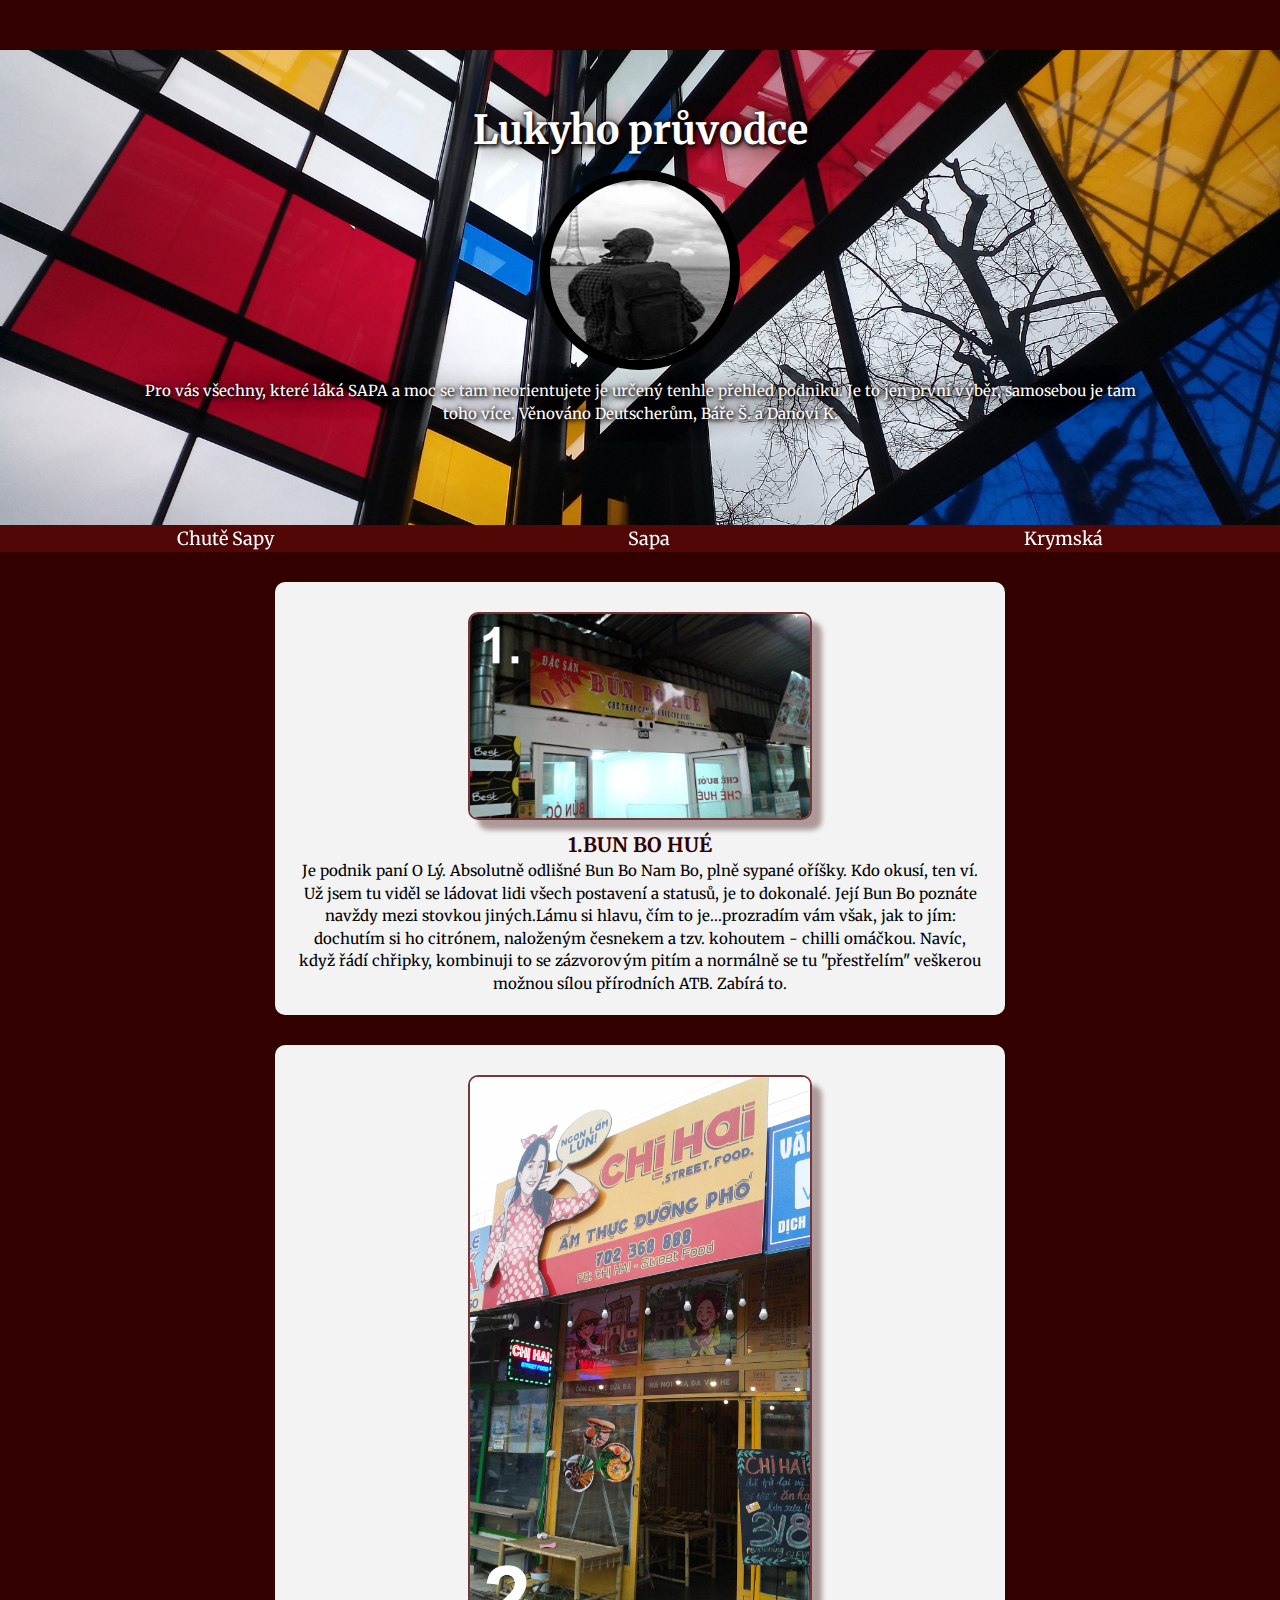
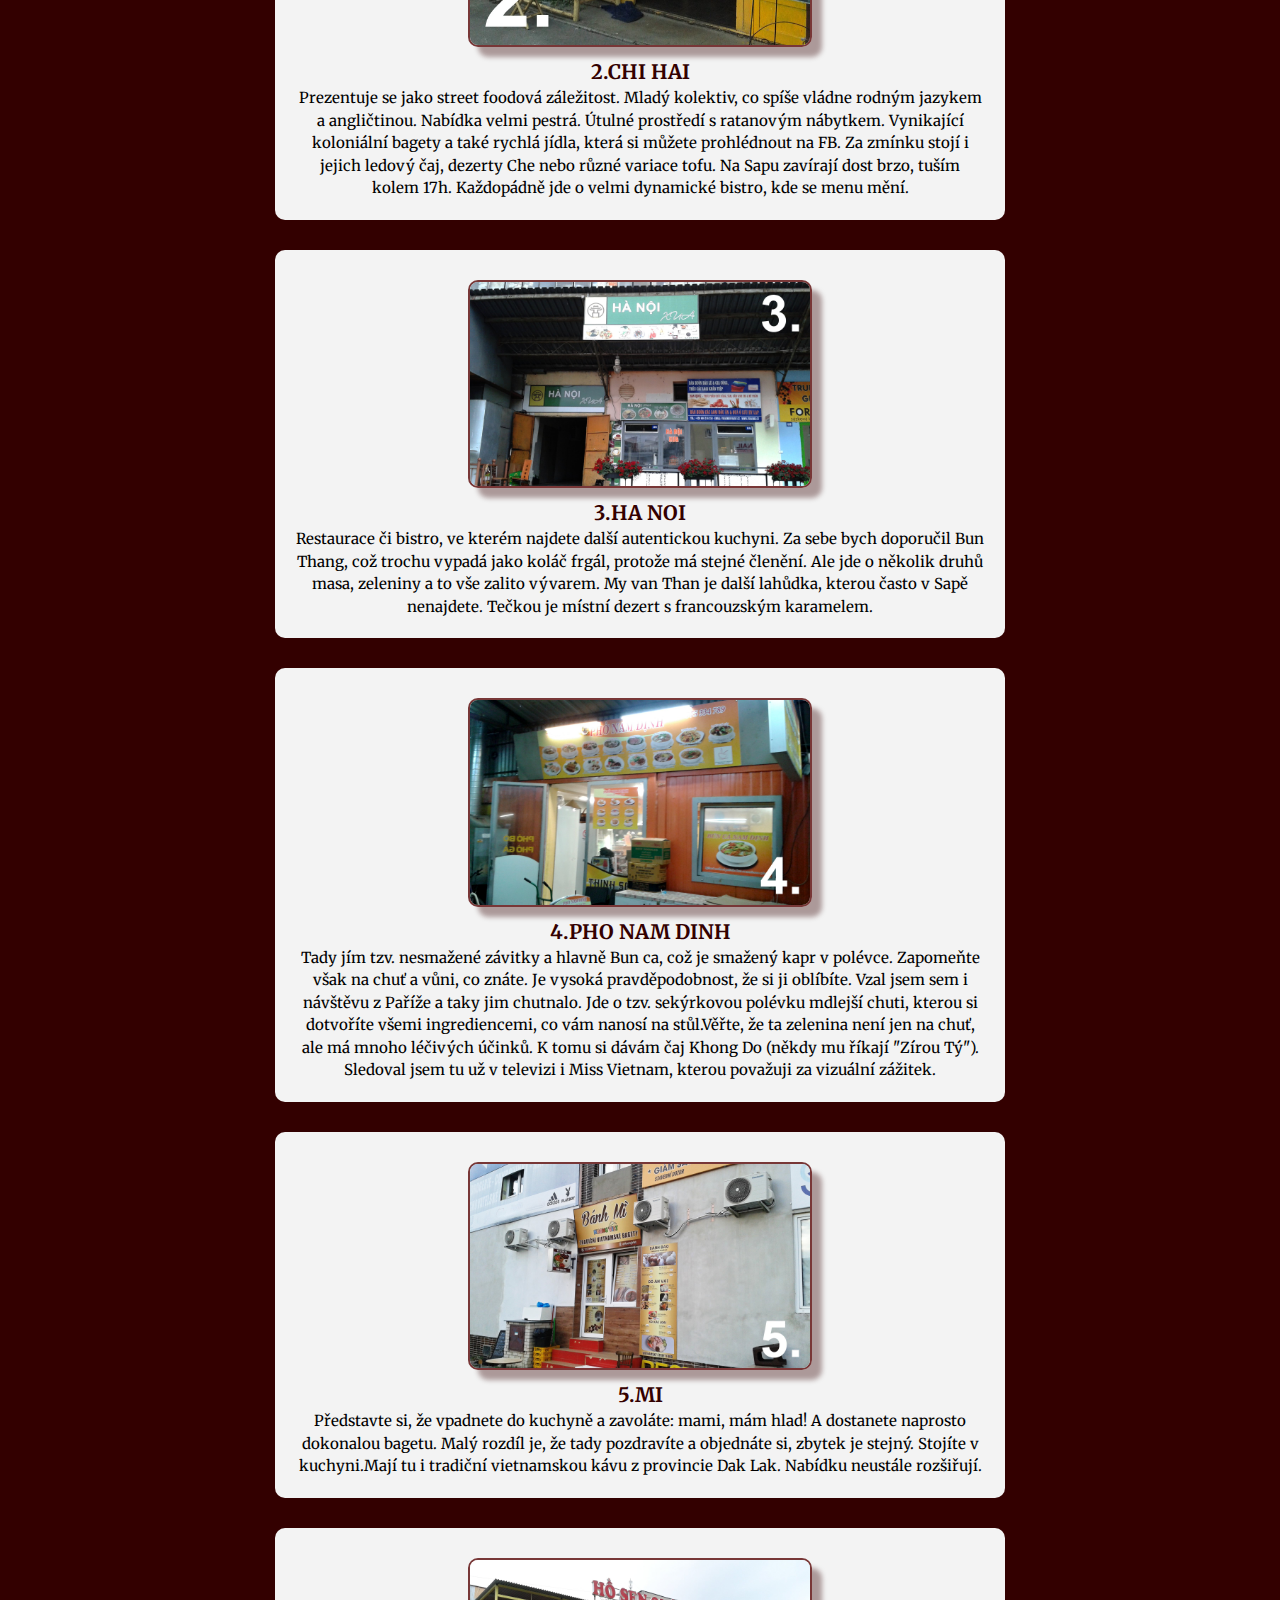
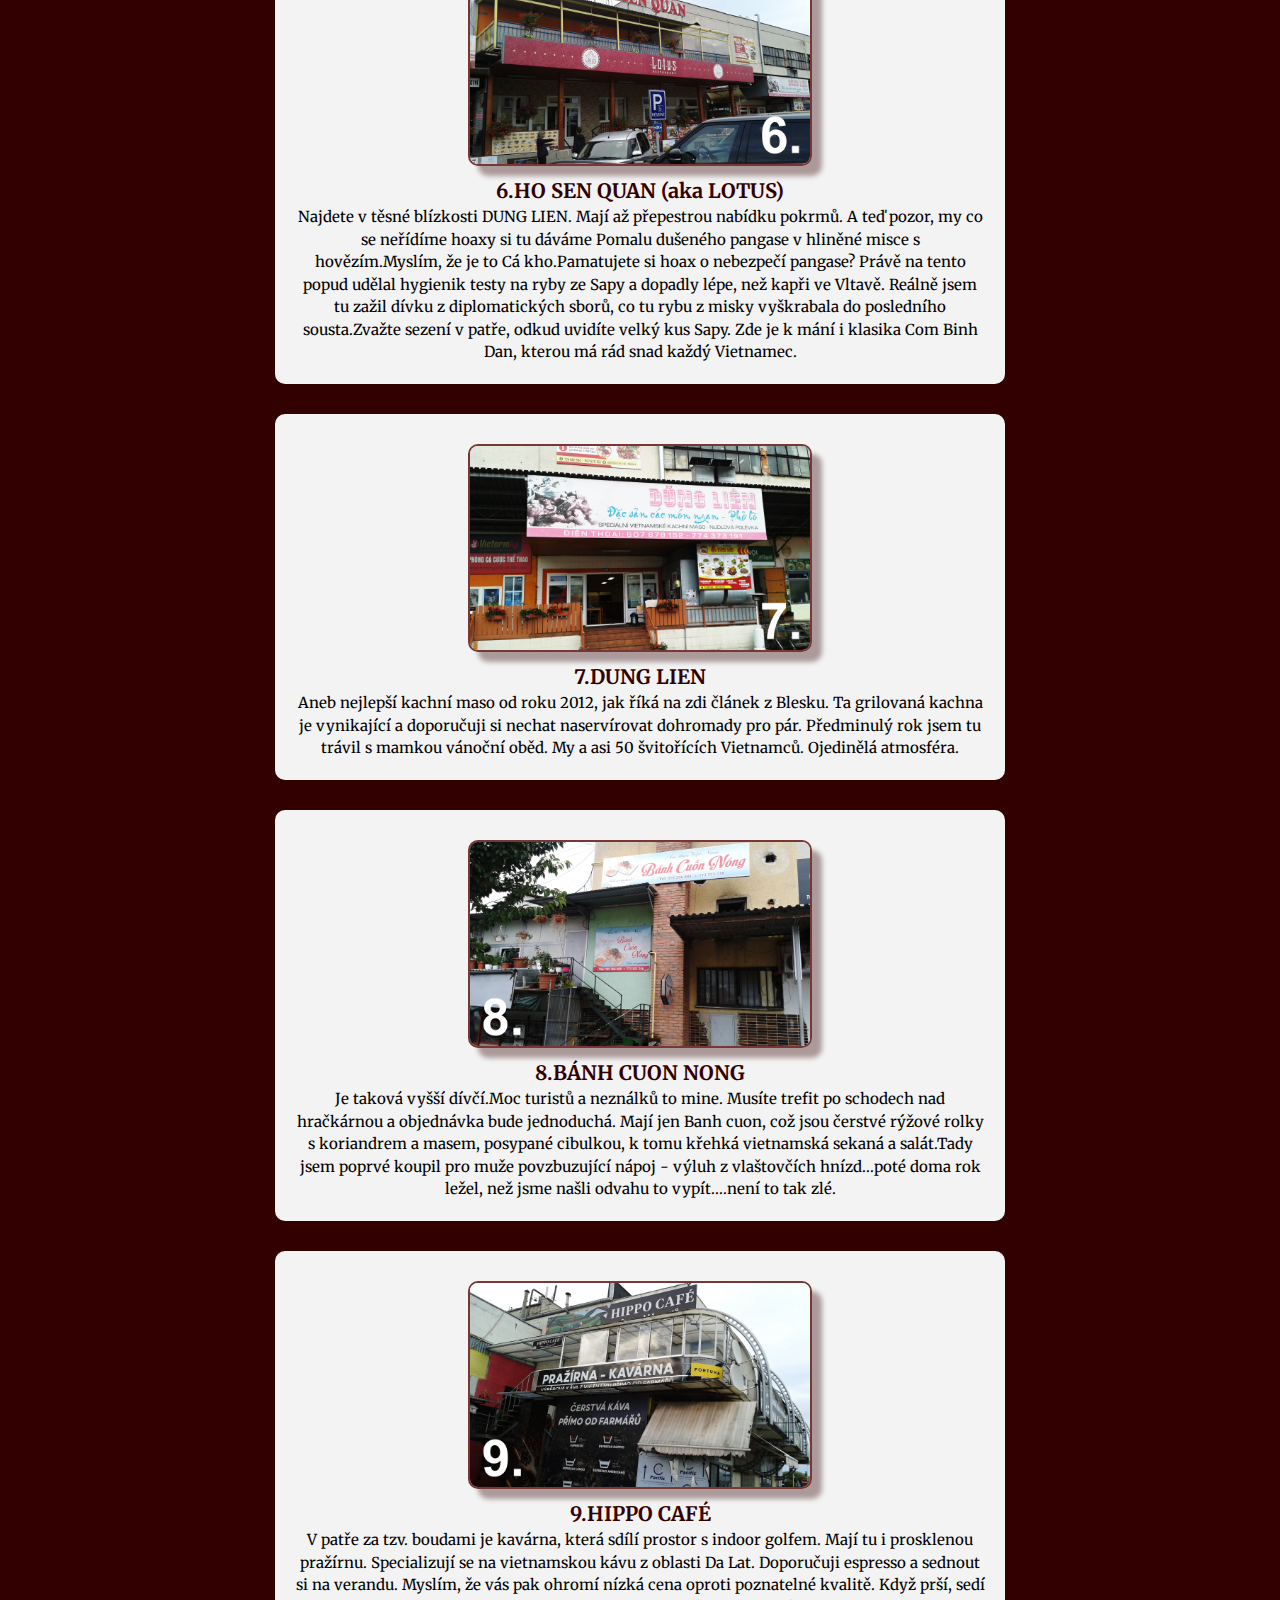
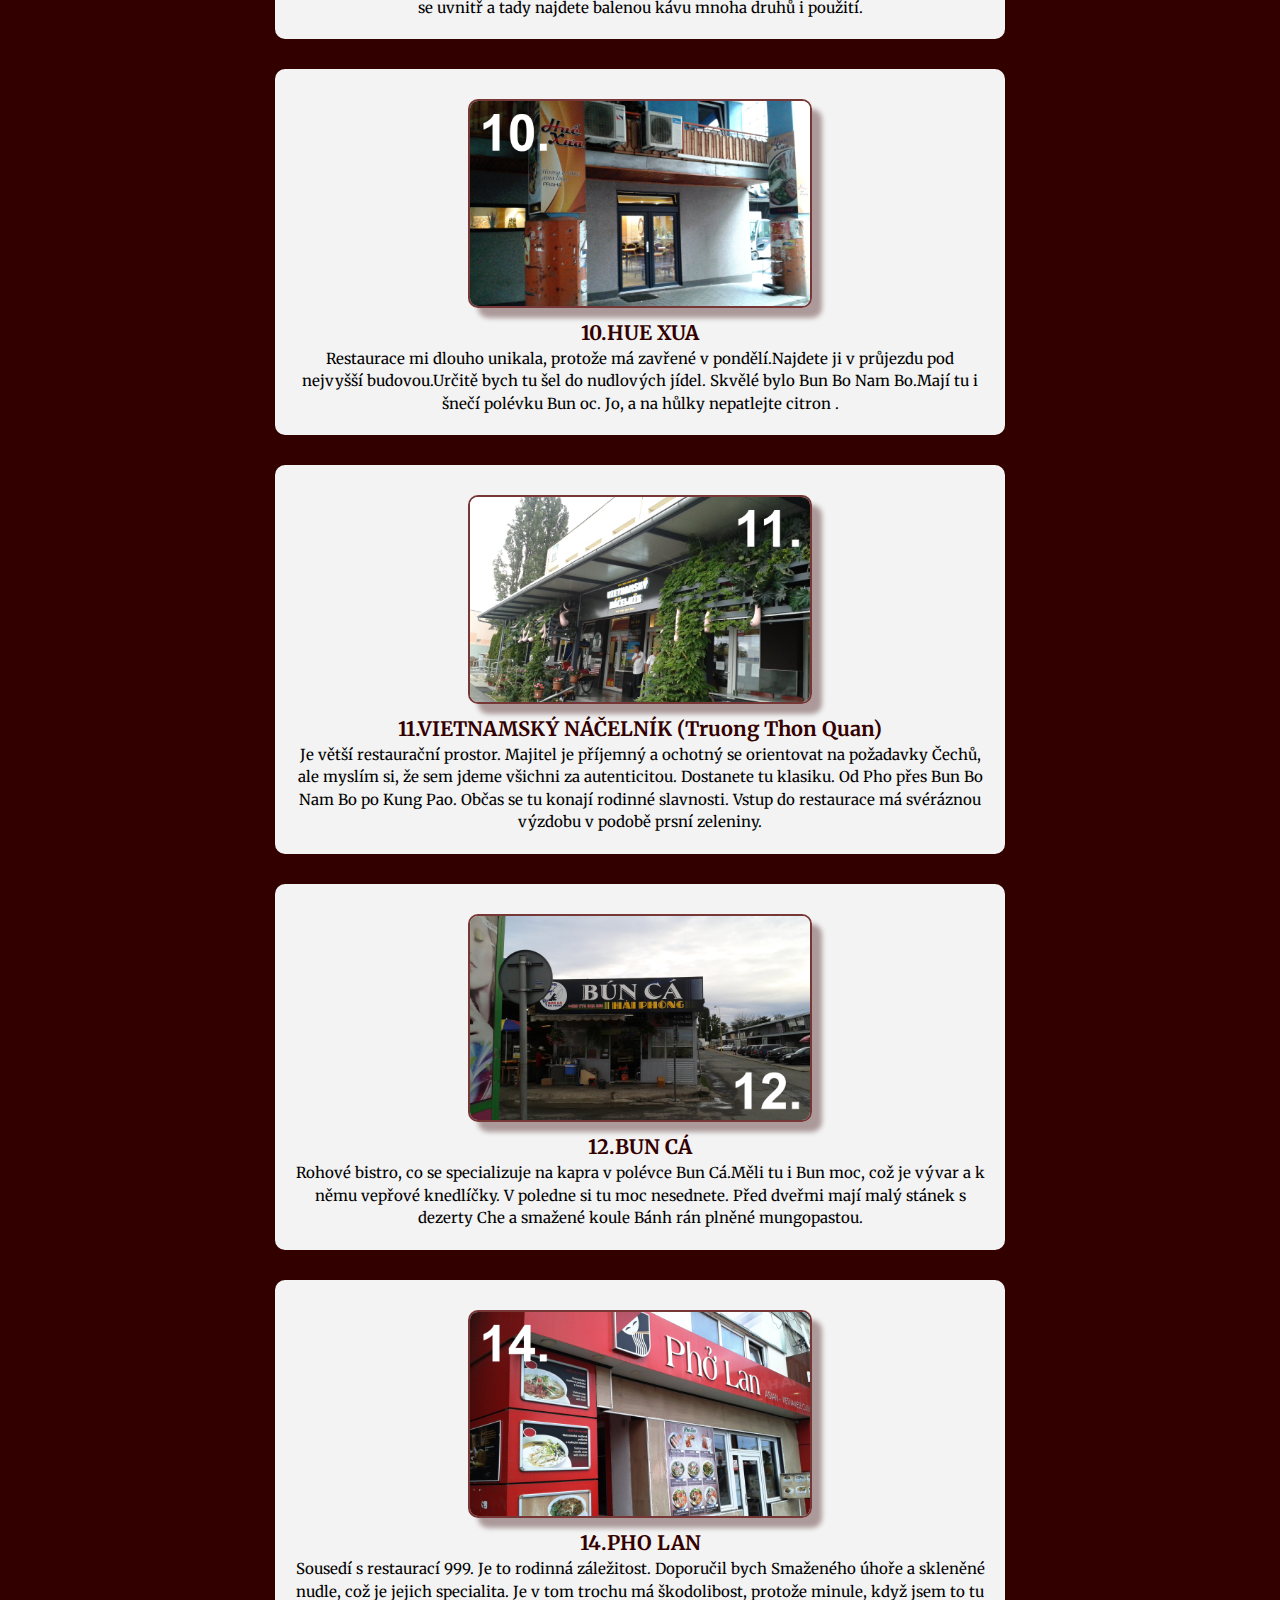
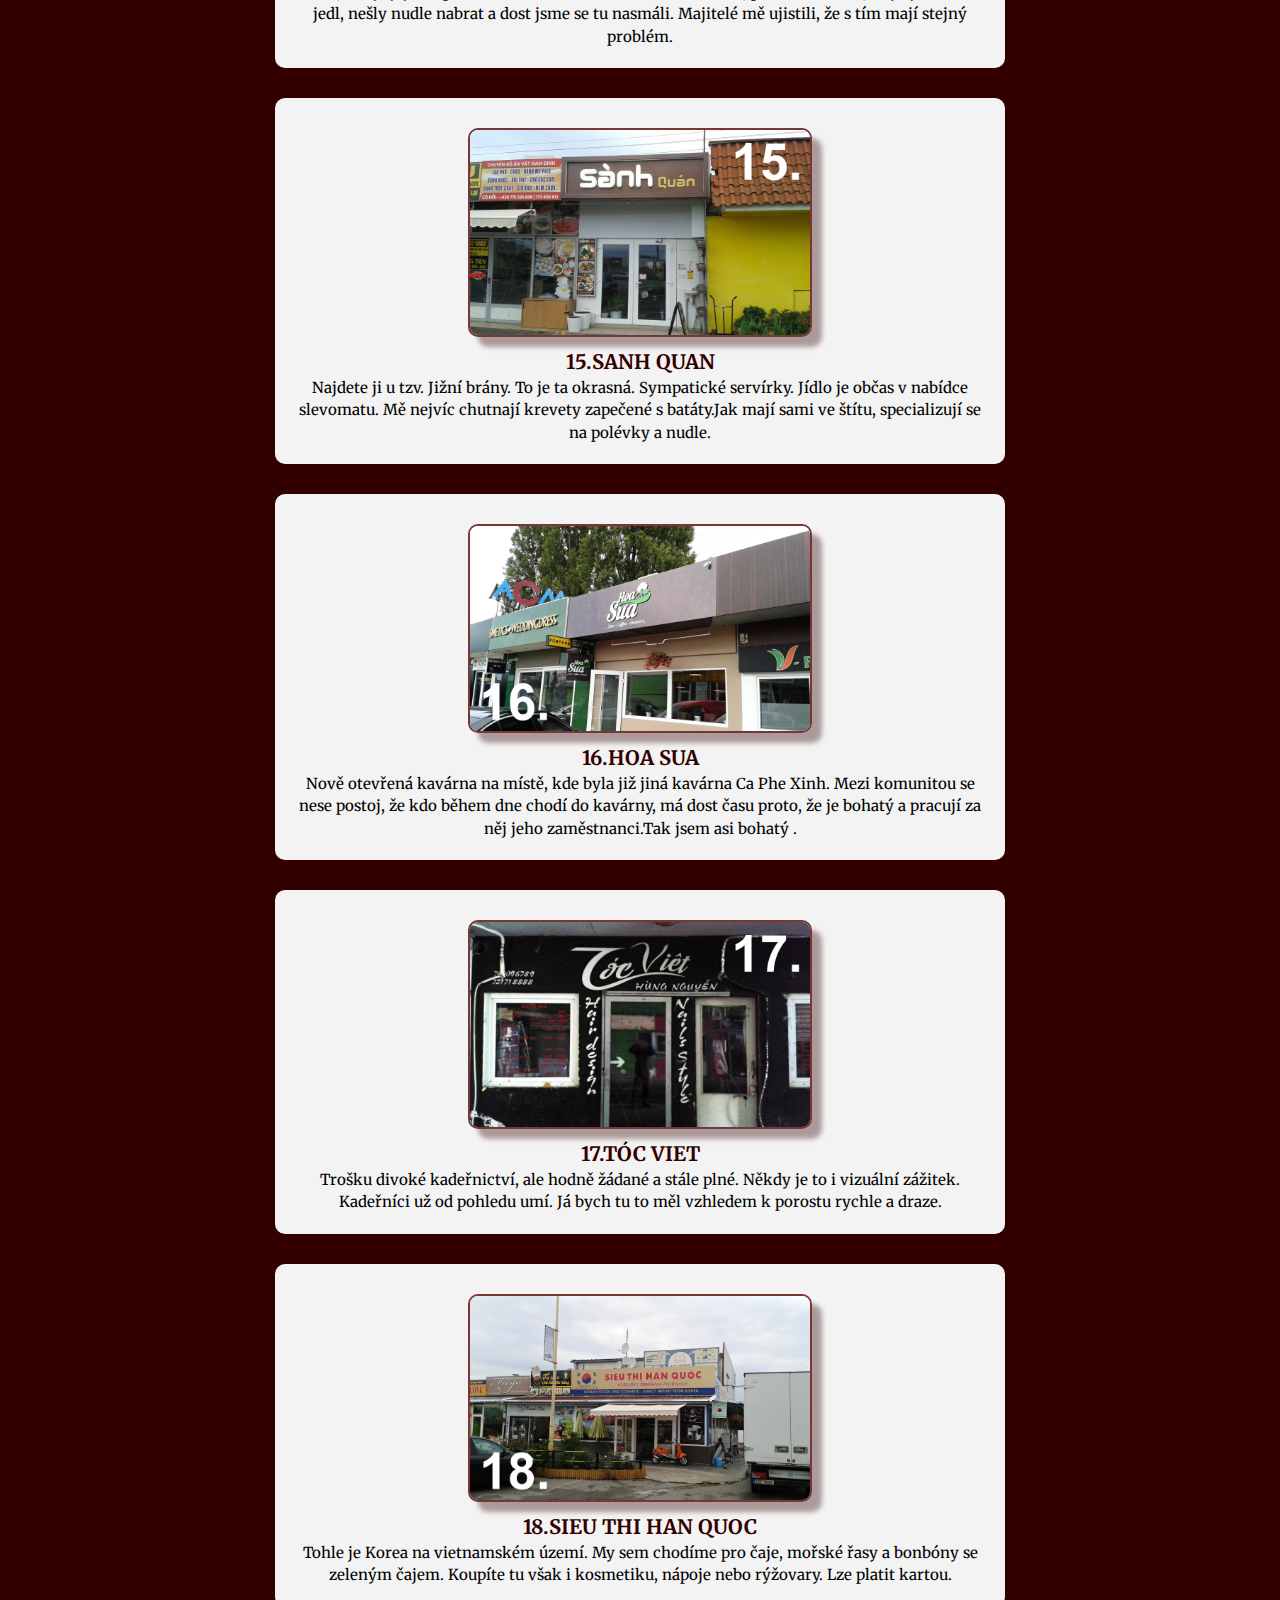
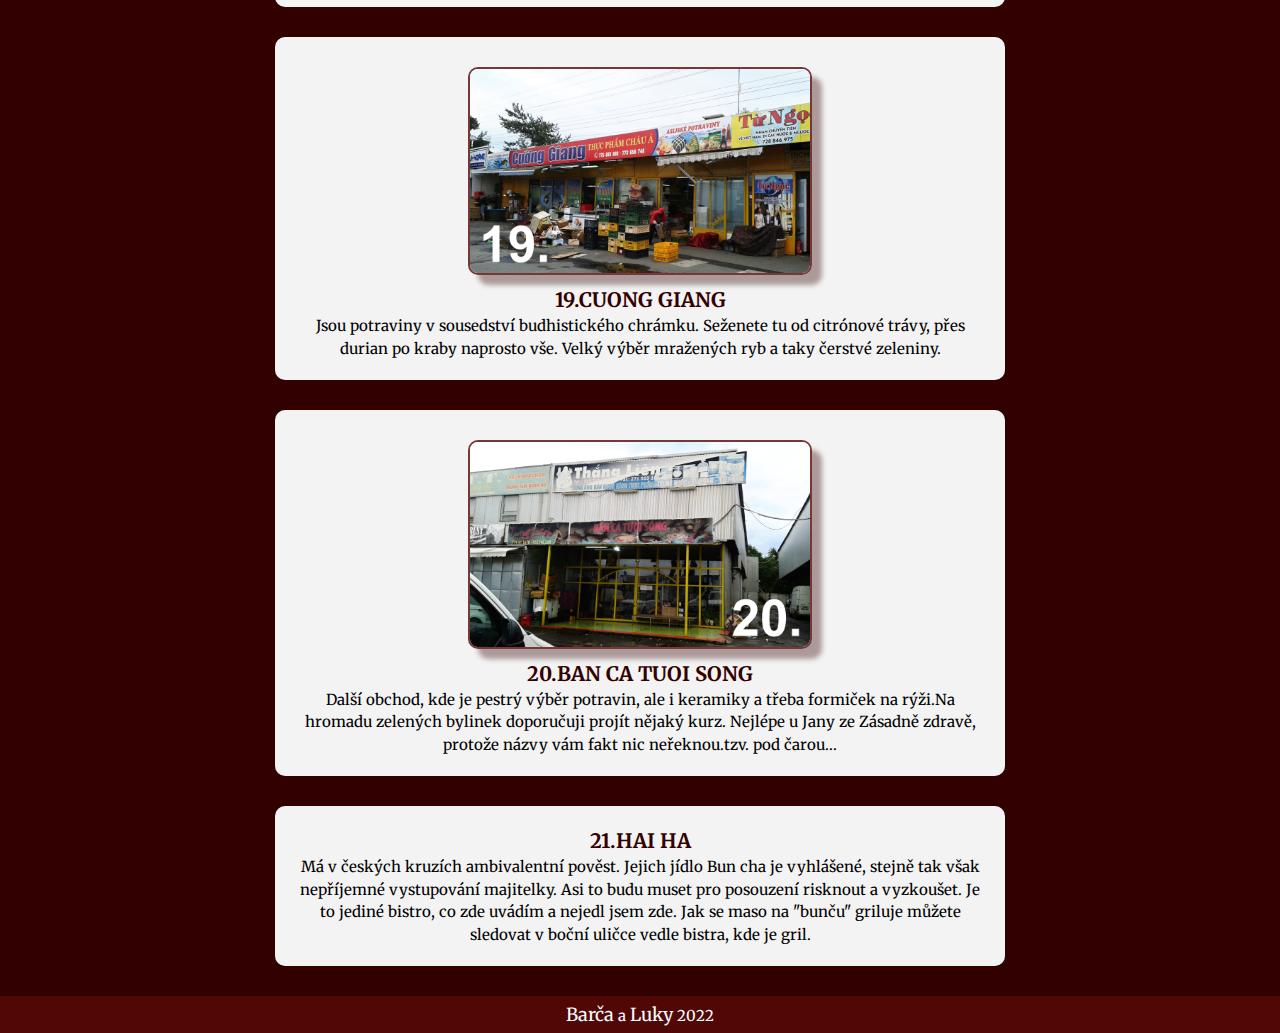
<file: index.html>
<!DOCTYPE html>
<html lang="en">
<head>
    <meta charset="UTF-8">
    <meta http-equiv="X-UA-Compatible" content="IE=edge">
    <meta name="viewport" content="width=device-width, initial-scale=1.0">
    <link rel="stylesheet" href="style.css">
    <link rel="preconnect" href="https://fonts.googleapis.com">
    <link rel="preconnect" href="https://fonts.gstatic.com" crossorigin>
    <link href="https://fonts.googleapis.com/css2?family=Merriweather&display=swap" rel="stylesheet">
    <title>Sapa s Lukym</title>
</head>

<body class="body">
    <header>
        <h1> Lukyho průvodce </h1>
        <img class="luky" src="pictures/LUKY.jpg" alt="foto Lukáše">
            <p> Pro vás všechny, které láká SAPA a moc se tam neorientujete je určený tenhle přehled podniků. Je to jen první výběr, samosebou je tam toho více.
            Věnováno Deutscherům, Báře Š. a Danovi K.</p>
    </header>
     <!--Menu list-->
    <section  class="menu">
        <a href="index-chute.html"> Chutě Sapy</a>
        <a href="index.html"> Sapa </a>
        <a href="index-krymska">Krymská</a> 
    
    </section>
     <!--Popisky-->
     
        
         <div class="restaurace">
        <section class="res" id="bunbohue">
            <img src="pictures/1BUNBOHUE.jpg" class="fotka" alt="fotka restaurce">
            <h2>1.BUN BO HUÉ</h2> 
                <p>Je podnik paní O Lý. Absolutně odlišné Bun Bo Nam Bo, plně sypané oříšky. Kdo okusí, ten ví. Už jsem tu viděl se ládovat lidi všech postavení a statusů, je to dokonalé. Její Bun Bo poznáte navždy mezi stovkou jiných.Lámu si hlavu, čím to je...prozradím vám však, jak to jím: dochutím si ho citrónem, naloženým česnekem a tzv. kohoutem - chilli omáčkou. Navíc, když řádí chřipky, kombinuji to se zázvorovým pitím a normálně se tu "přestřelím" veškerou možnou sílou přírodních ATB. Zabírá to.</p>
        </section>
        <section class="res chihai">
            <img src="pictures/2CHIHAI.jpg"class="fotka" alt="fotka restaurce"> 
            <h2>2.CHI HAI</h2> 
                <p> Prezentuje se jako street foodová záležitost. Mladý kolektiv, co spíše vládne rodným jazykem a angličtinou. Nabídka velmi pestrá. Útulné prostředí s ratanovým nábytkem. Vynikající koloniální bagety a také rychlá jídla, která si můžete prohlédnout na FB. Za zmínku stojí i jejich ledový čaj, dezerty Che nebo různé variace tofu. Na Sapu zavírají dost brzo, tuším kolem 17h. Každopádně jde o velmi dynamické bistro, kde se menu mění.</p>
        </section>
        <section class="res hanoi">
            <img src="pictures/3hanoi.jpg" class="fotka" alt="fotka restaurce">
            <h2>3.HA NOI</h2> 
                <p>Restaurace či bistro, ve kterém najdete další autentickou kuchyni. Za sebe bych doporučil Bun Thang, což trochu vypadá jako koláč frgál, protože má stejné členění. Ale jde o několik druhů masa, zeleniny a to vše zalito vývarem. My van Than je další lahůdka, kterou často v Sapě nenajdete. Tečkou je místní dezert s francouzským karamelem.</p>
        </section>
        <section class="res phonamdinh">
            <img src="pictures/4PHONAMDINH.jpg" class="fotka" alt="fotka restaurce">
            <h2>4.PHO NAM DINH</h2> 
                <p>Tady jím tzv. nesmažené závitky a hlavně Bun ca, což je smažený kapr v polévce. Zapomeňte však na chuť a vůni, co znáte. Je vysoká pravděpodobnost, že si ji oblíbíte. Vzal jsem sem i návštěvu z Paříže a taky jim chutnalo. Jde o tzv. sekýrkovou polévku mdlejší chuti, kterou si dotvoříte všemi ingrediencemi, co vám nanosí na stůl.Věřte, že ta zelenina není jen na chuť, ale má mnoho léčivých účinků. K tomu si dávám čaj Khong Do (někdy mu říkají "Zírou Tý"). Sledoval jsem tu už v televizi i Miss Vietnam, kterou považuji za vizuální zážitek.</p>
        </section>
        <section class="res mi">
            <img src="pictures/5BANHMI.jpg" class="fotka" alt="fotka restaurce">
            <h2>5.MI</h2> 
                <p>Představte si, že vpadnete do kuchyně a zavoláte: mami, mám hlad! A dostanete naprosto dokonalou bagetu. Malý rozdíl je, že tady pozdravíte a objednáte si, zbytek je stejný. Stojíte v kuchyni.Mají tu i tradiční vietnamskou kávu z provincie Dak Lak. Nabídku neustále rozšiřují.</p>
        </section>    
        <section class="res hosenquan">
            <img src="pictures/6HOSENQUAN.jpg" class="fotka" alt="fotka restaurce">
            <h2>6.HO SEN QUAN (aka LOTUS)</h2> 
                <p>Najdete v těsné blízkosti DUNG LIEN. Mají až přepestrou nabídku pokrmů. A teď pozor, my co se neřídíme hoaxy si tu dáváme Pomalu dušeného pangase v hliněné misce s hovězím.Myslím, že je to Cá kho.Pamatujete si hoax o nebezpečí pangase? Právě na tento popud udělal hygienik testy na ryby ze Sapy a dopadly lépe, než kapři ve Vltavě. Reálně jsem tu zažil dívku z diplomatických sborů, co tu rybu z misky vyškrabala do posledního sousta.Zvažte sezení v patře, odkud uvidíte velký kus Sapy. Zde je k mání i klasika Com Binh Dan, kterou má rád snad každý Vietnamec.</p>
        </section>
        <section class="res dunglien">
            <img src="pictures/7DUNGLIEN.jpg" class="fotka" alt="fotka restaurce">
            <h2>7.DUNG LIEN </h2>
                 <p>Aneb nejlepší kachní maso od roku 2012, jak říká na zdi článek z Blesku. Ta grilovaná kachna je vynikající a doporučuji si nechat naservírovat dohromady pro pár. Předminulý rok jsem tu trávil s mamkou vánoční oběd. My a asi 50 švitořících Vietnamců. Ojedinělá atmosféra.</p>
        </section>
        <section class="res banhcuonnong">
            <img src="pictures/8BANHCUONNONG.jpg" class="fotka" alt="fotka restaurce">
            <h2>8.BÁNH CUON NONG</h2> 
                <p>Je taková vyšší dívčí.Moc turistů a neználků to mine. Musíte trefit po schodech nad hračkárnou a objednávka bude jednoduchá. Mají jen Banh cuon, což jsou čerstvé rýžové rolky s koriandrem a masem, posypané cibulkou, k tomu křehká vietnamská sekaná a salát.Tady jsem poprvé koupil pro muže povzbuzující nápoj - výluh z vlaštovčích hnízd...poté doma rok ležel, než jsme našli odvahu to vypít....není to tak zlé.</p>
            </section>
        <section class="res banhcuonnong">
            <img src="pictures/9HIPPOCAFE.jpg" class="fotka" alt="fotka restaurce">
            <h2>9.HIPPO CAFÉ</h2> 
                <p>V patře za tzv. boudami je kavárna, která sdílí prostor s indoor golfem. Mají tu i prosklenou pražírnu. Specializují se na vietnamskou kávu z oblasti Da Lat. Doporučuji espresso a sednout si na verandu. Myslím, že vás pak ohromí nízká cena oproti poznatelné kvalitě. Když prší, sedí se uvnitř a tady najdete balenou kávu mnoha druhů i použití.</p>
        </section>
        <section class="res huexua">
            <img src="pictures/10HUEXUA.jpg" class="fotka" alt="fotka restaurce">
            <h2>10.HUE XUA</h2> 
                <p> Restaurace mi dlouho unikala, protože má zavřené v pondělí.Najdete ji v průjezdu pod nejvyšší budovou.Určitě bych tu šel do nudlových jídel. Skvělé   bylo Bun Bo Nam Bo.Mají tu i šnečí polévku Bun oc. Jo, a na hůlky nepatlejte citron .</p>
        </section>
        <section class="res vietnamskynacelnik">
            <img src="pictures/11VIETNAMSKYNACELNIK.jpg" class="fotka" alt="fotka restaurce">
            <h2> 11.VIETNAMSKÝ NÁČELNÍK (Truong Thon Quan) </h2> 
                <p>Je větší restaurační prostor. Majitel je příjemný a ochotný se orientovat na požadavky Čechů, ale myslím si, že sem    jdeme všichni za autenticitou. Dostanete tu klasiku. Od Pho přes Bun Bo Nam Bo po Kung Pao. Občas se tu konají rodinné slavnosti. Vstup do restaurace má   svéráznou výzdobu v podobě prsní zeleniny.</p>
        </section>
        <section class="res bunca">
            <img src="pictures/12BUNCA.jpg" class="fotka" alt="fotka restaurce">
            <h2>12.BUN CÁ</h2> 
                <p>Rohové bistro, co se specializuje na kapra v polévce Bun Cá.Měli tu i Bun moc, což je vývar a k němu vepřové knedlíčky. V poledne si tu moc    nesednete. Před dveřmi mají malý stánek s dezerty Che a smažené koule Bánh rán plněné mungopastou.</p>
        </section>
        <section class="res pholan">
            <img src="pictures/14PHOLAN.jpg" class="fotka" alt="fotka restaurce">
            <h2>14.PHO LAN</h2> 
                <p>Sousedí s restaurací 999. Je to rodinná záležitost. Doporučil bych Smaženého úhoře a skleněné nudle, což je jejich specialita. Je v tom trochu má škodolibost, protože minule, když jsem to tu jedl, nešly nudle nabrat a dost jsme se tu nasmáli. Majitelé mě ujistili, že s tím mají stejný problém.</p>
        </section>
        <section class="res sanhquan">
            <img src="pictures/15SANHQUAN.jpg" class="fotka" alt="fotka restaurce">
             <h2>15.SANH QUAN</h2>
              <p>Najdete ji u tzv. Jižní brány. To je ta okrasná. Sympatické servírky. Jídlo je občas v nabídce slevomatu. Mě nejvíc chutnají krevety zapečené s batáty.Jak mají sami ve štítu, specializují se na polévky a nudle.</p>
        </section>
        <section class="res haosua">
            <img src="pictures/16HOASUA.jpg" class="fotka" alt="fotka restaurce"> 
             <h2>16.HOA SUA</h2>
              <p>Nově otevřená kavárna na místě, kde byla již jiná kavárna Ca Phe Xinh. Mezi komunitou se nese postoj, že kdo během dne chodí do kavárny, má dost času proto, že je bohatý a pracují za něj jeho zaměstnanci.Tak jsem asi bohatý .</p>
        </section>
        <section class="res tocviet">
            <img src="pictures/17TOCVIET.jpg" class="fotka" alt="fotka restaurce">
             <h2>17.TÓC VIET</h2>
              <p>Trošku divoké kadeřnictví, ale hodně žádané a stále plné. Někdy je to i vizuální zážitek. Kadeřníci už od pohledu umí. Já bych tu to měl vzhledem k porostu rychle a draze.</p>
        </section>
         <section class="res sieuthi">
             <img src="pictures/18SIEU.jpg" class="fotka" alt="fotka restaurce">
              <h2>18.SIEU THI HAN QUOC</h2> 
              <p>Tohle je Korea na vietnamském území. My sem chodíme pro čaje, mořské řasy a bonbóny se zeleným čajem. Koupíte tu však i kosmetiku, nápoje nebo rýžovary. Lze platit kartou.</p>
        </section>
        <section class="res cuonggiang">
            <img src="pictures/19CUONG.jpg" class="fotka" alt="fotka restaurce">
            <h2>19.CUONG GIANG</h2> 
            <p>Jsou potraviny v sousedství budhistického chrámku. Seženete tu od citrónové trávy, přes durian po kraby naprosto vše. Velký výběr mražených ryb a taky čerstvé zeleniny.</p>
        </section>
        <section class="res banca "> 
            <img src="pictures/20BANCATUO.jpg" class="fotka" alt="fotka restaurce">
            <h2>20.BAN CA TUOI SONG</h2> 
            <p>Další obchod, kde je pestrý výběr potravin, ale i keramiky a třeba formiček na rýži.Na hromadu zelených bylinek doporučuji projít nějaký kurz. Nejlépe u Jany ze Zásadně zdravě, protože názvy vám fakt nic neřeknou.tzv. pod čarou...</p>
        </section>
        <section class="res haiha">
            <h2>21.HAI HA</h2>
             <p>Má v českých kruzích ambivalentní pověst. Jejich jídlo Bun cha je vyhlášené, stejně tak však nepříjemné vystupování majitelky. Asi to budu muset pro posouzení risknout a vyzkoušet. Je to jediné bistro, co zde uvádím a nejedl jsem zde. Jak se maso na "bunču" griluje můžete sledovat v boční uličce vedle bistra, kde je gril.</p>
    </section>
    </div>
</body>
<footer>
    <p> <a href=https://www.facebook.com/dakkhe/> Barča </a> a <a href=https://www.facebook.com/lukas.houblon>Luky</a> 2022</p>
</footer>
</html>
</file>
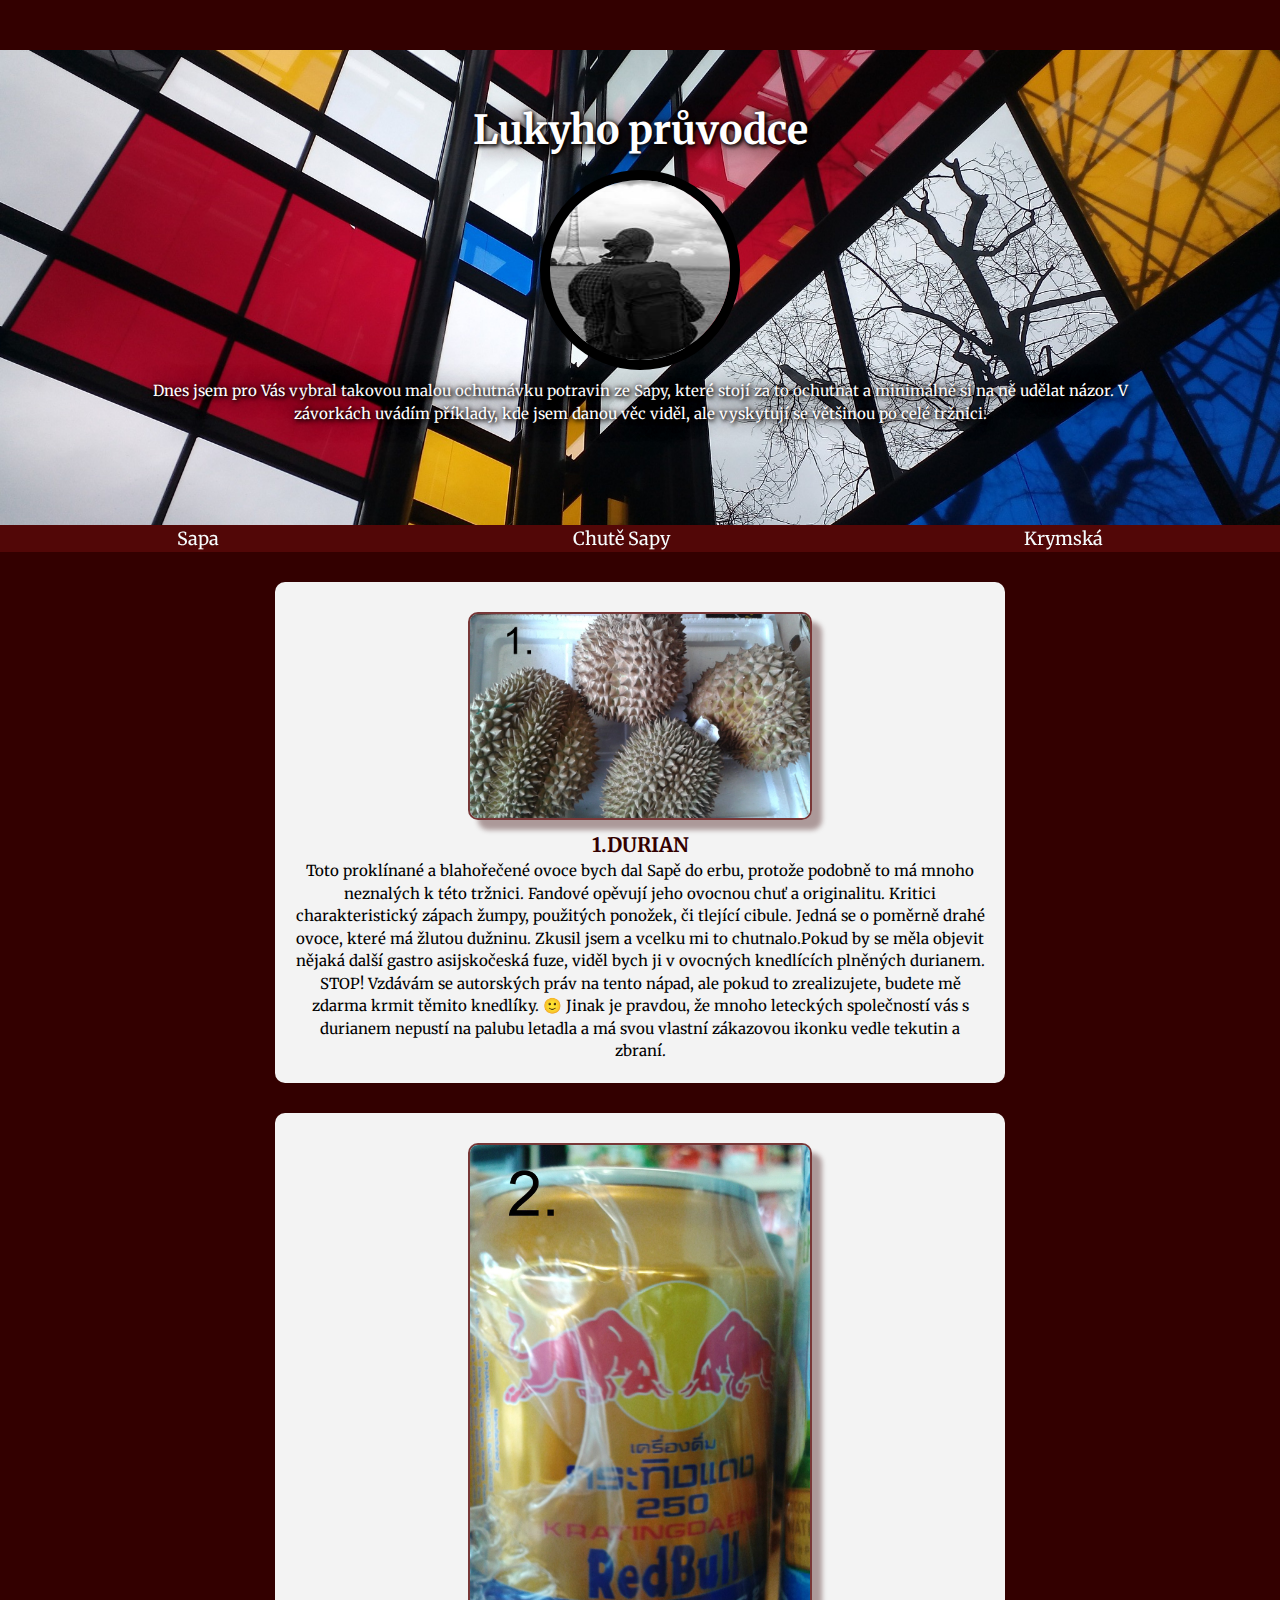
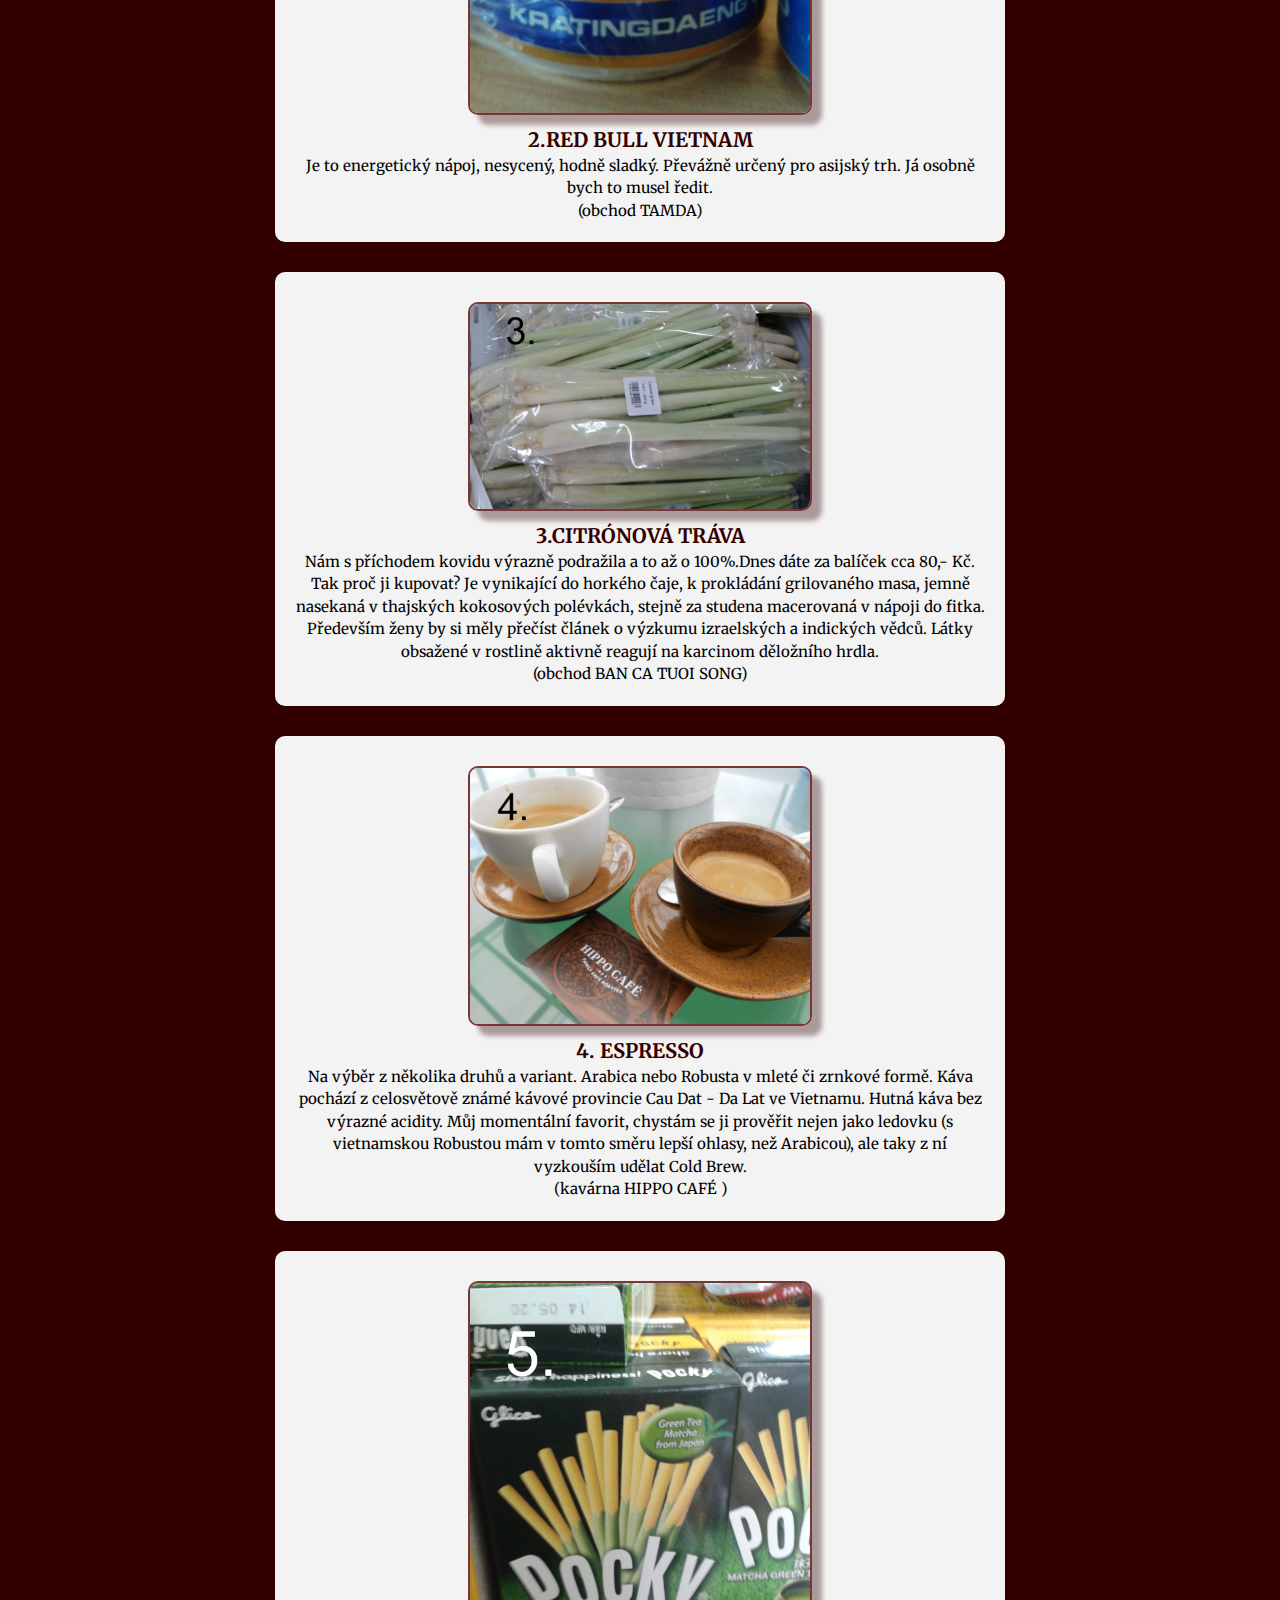
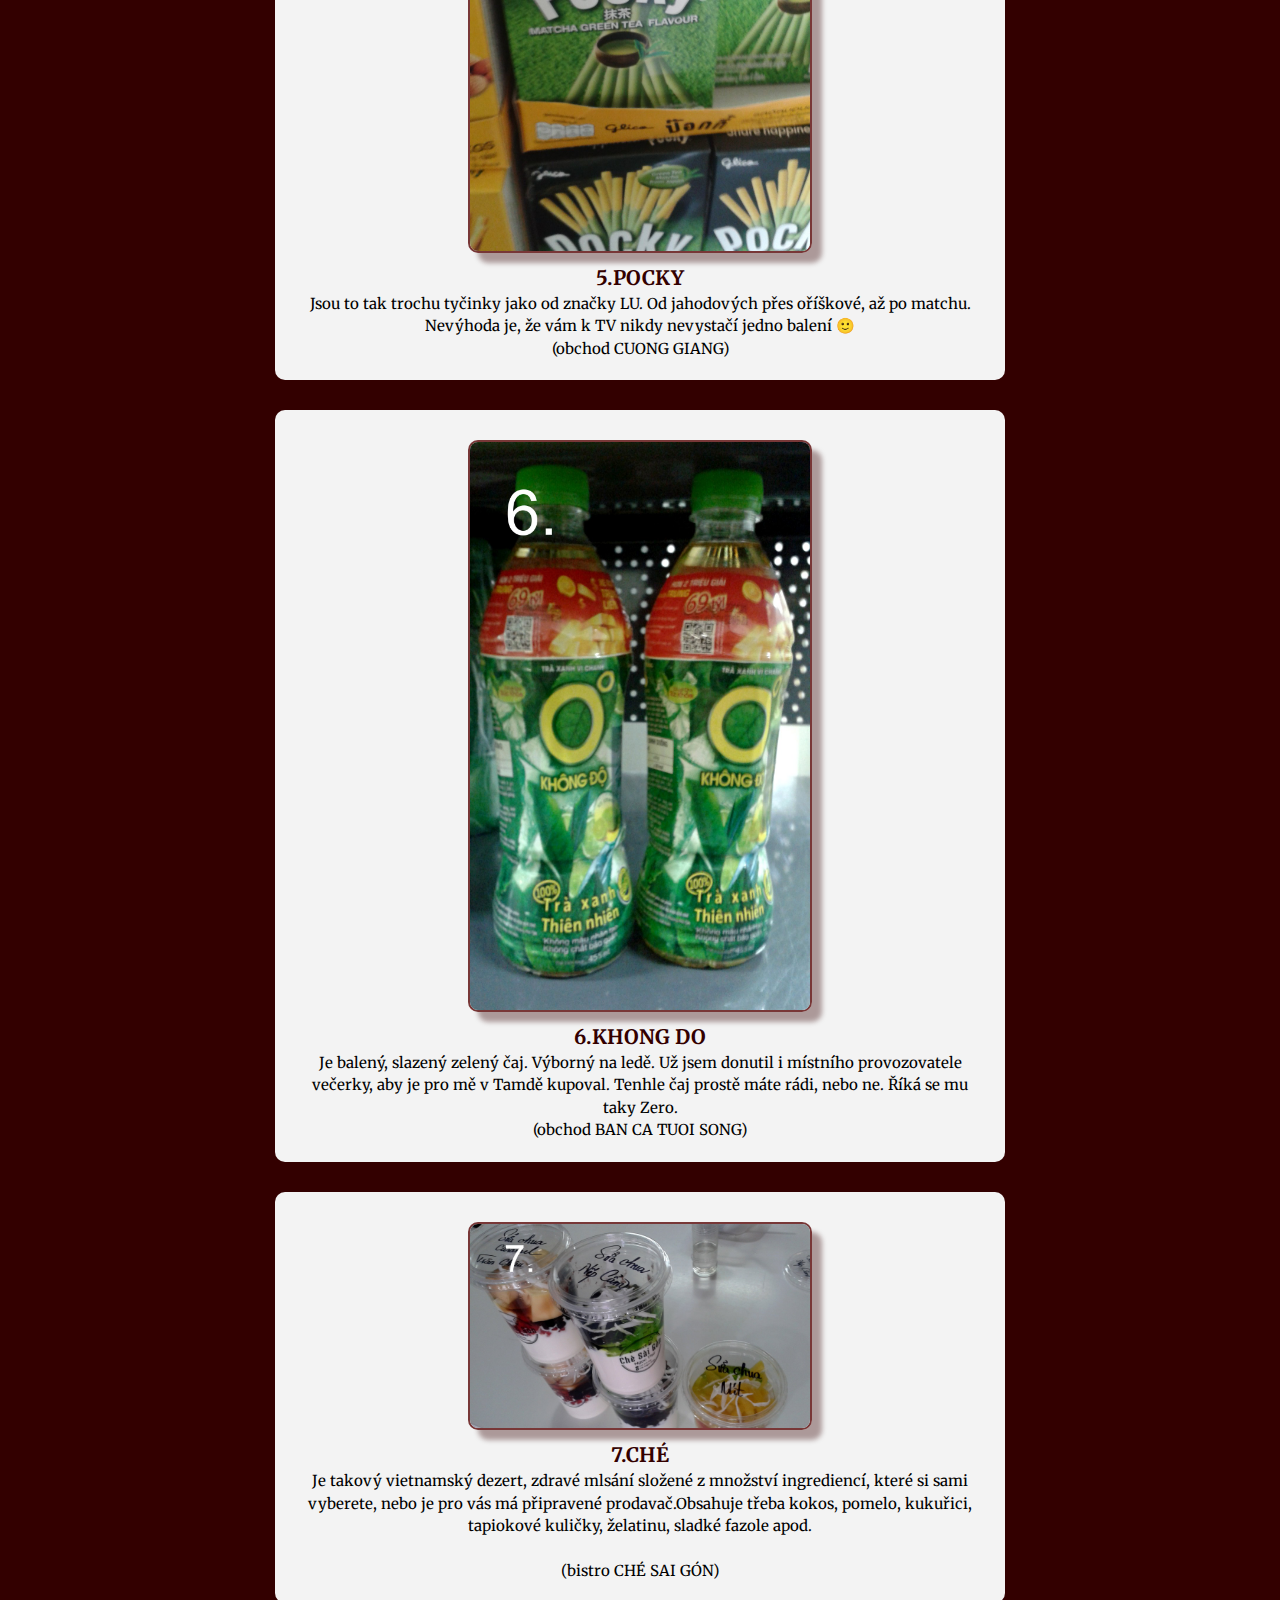
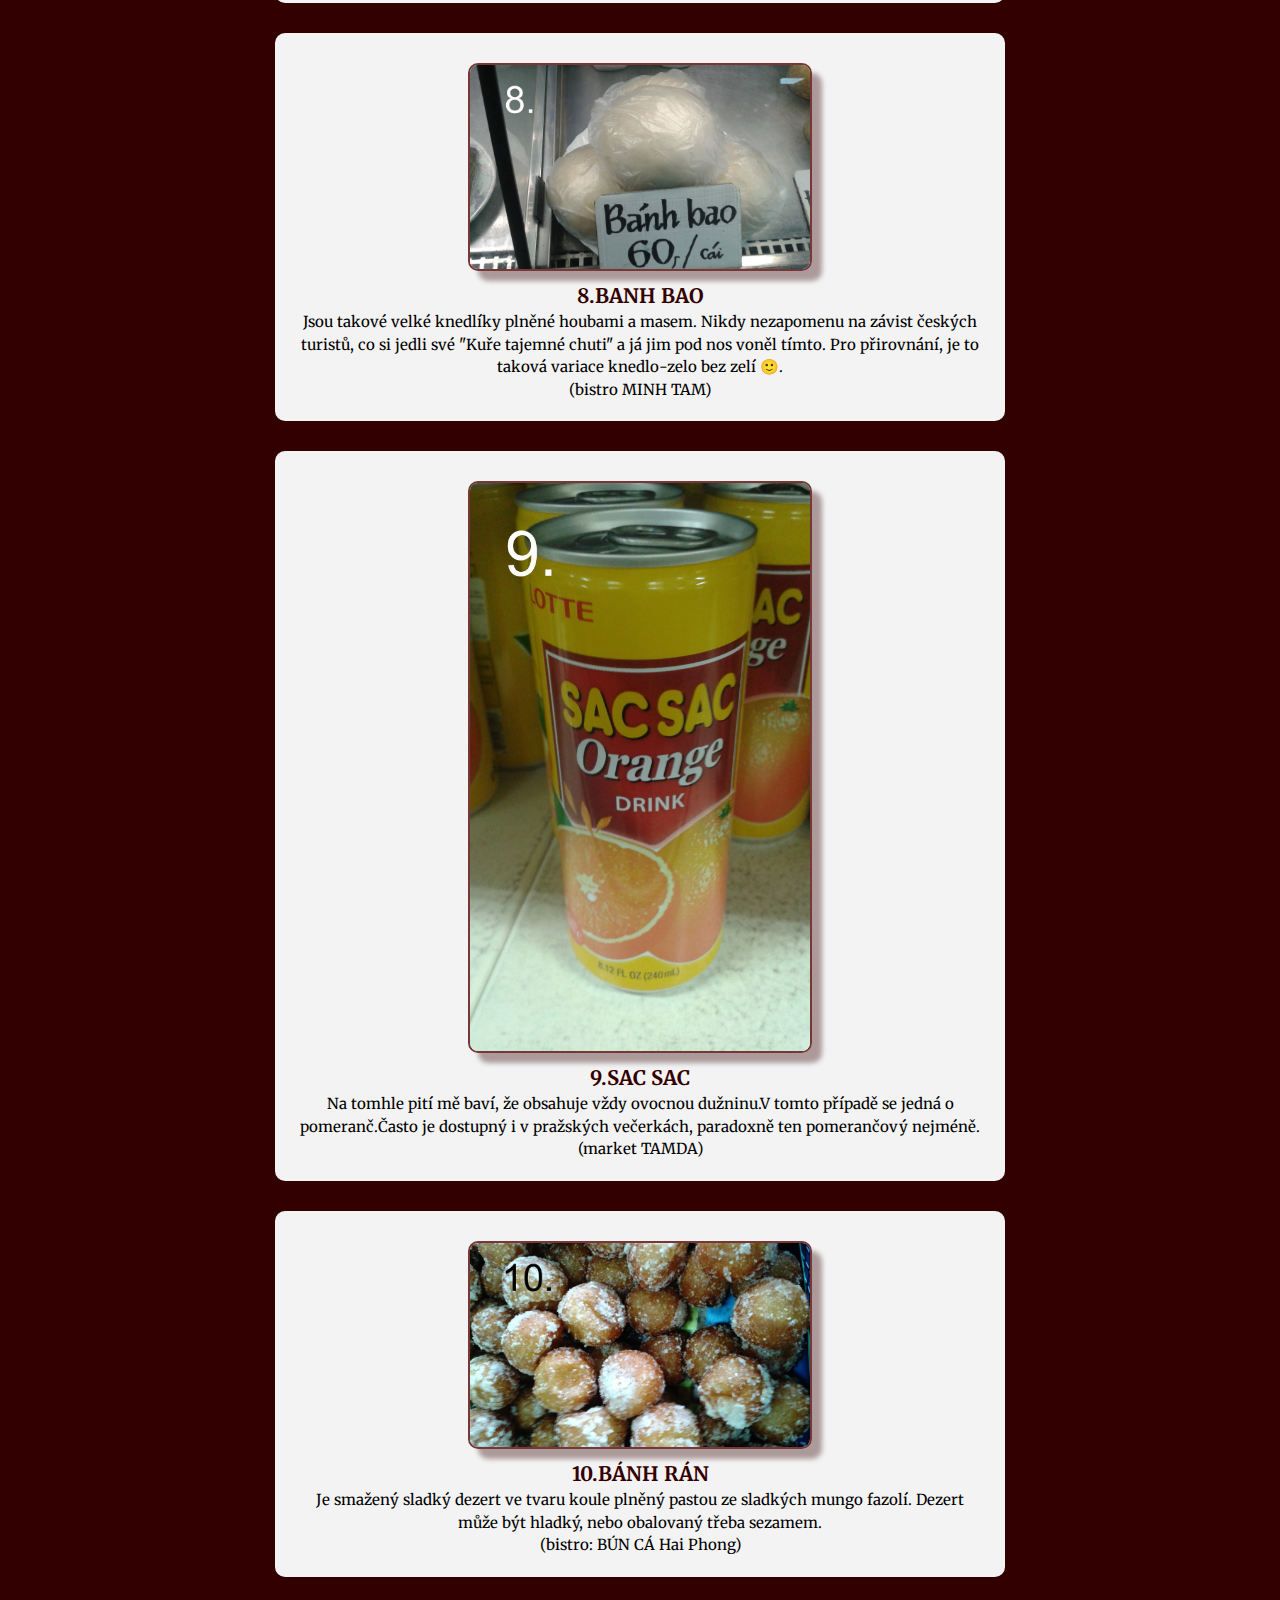
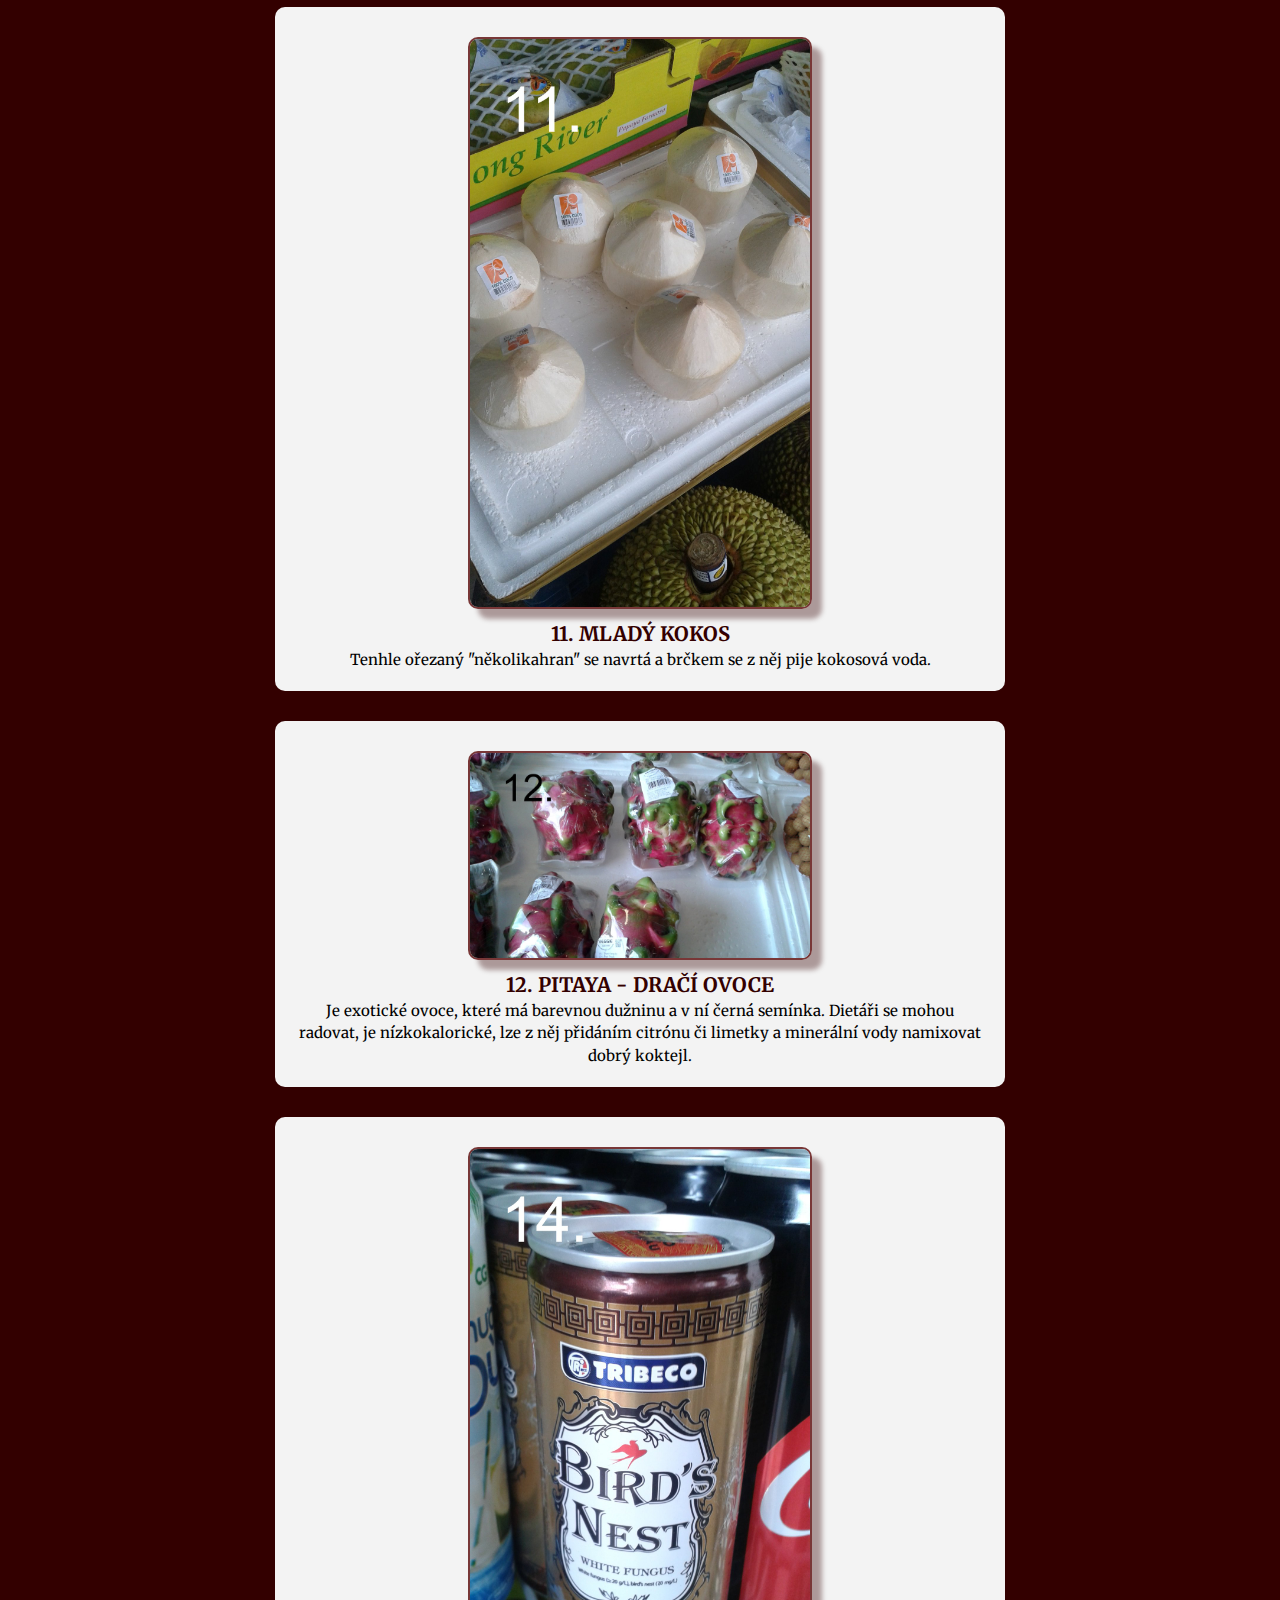
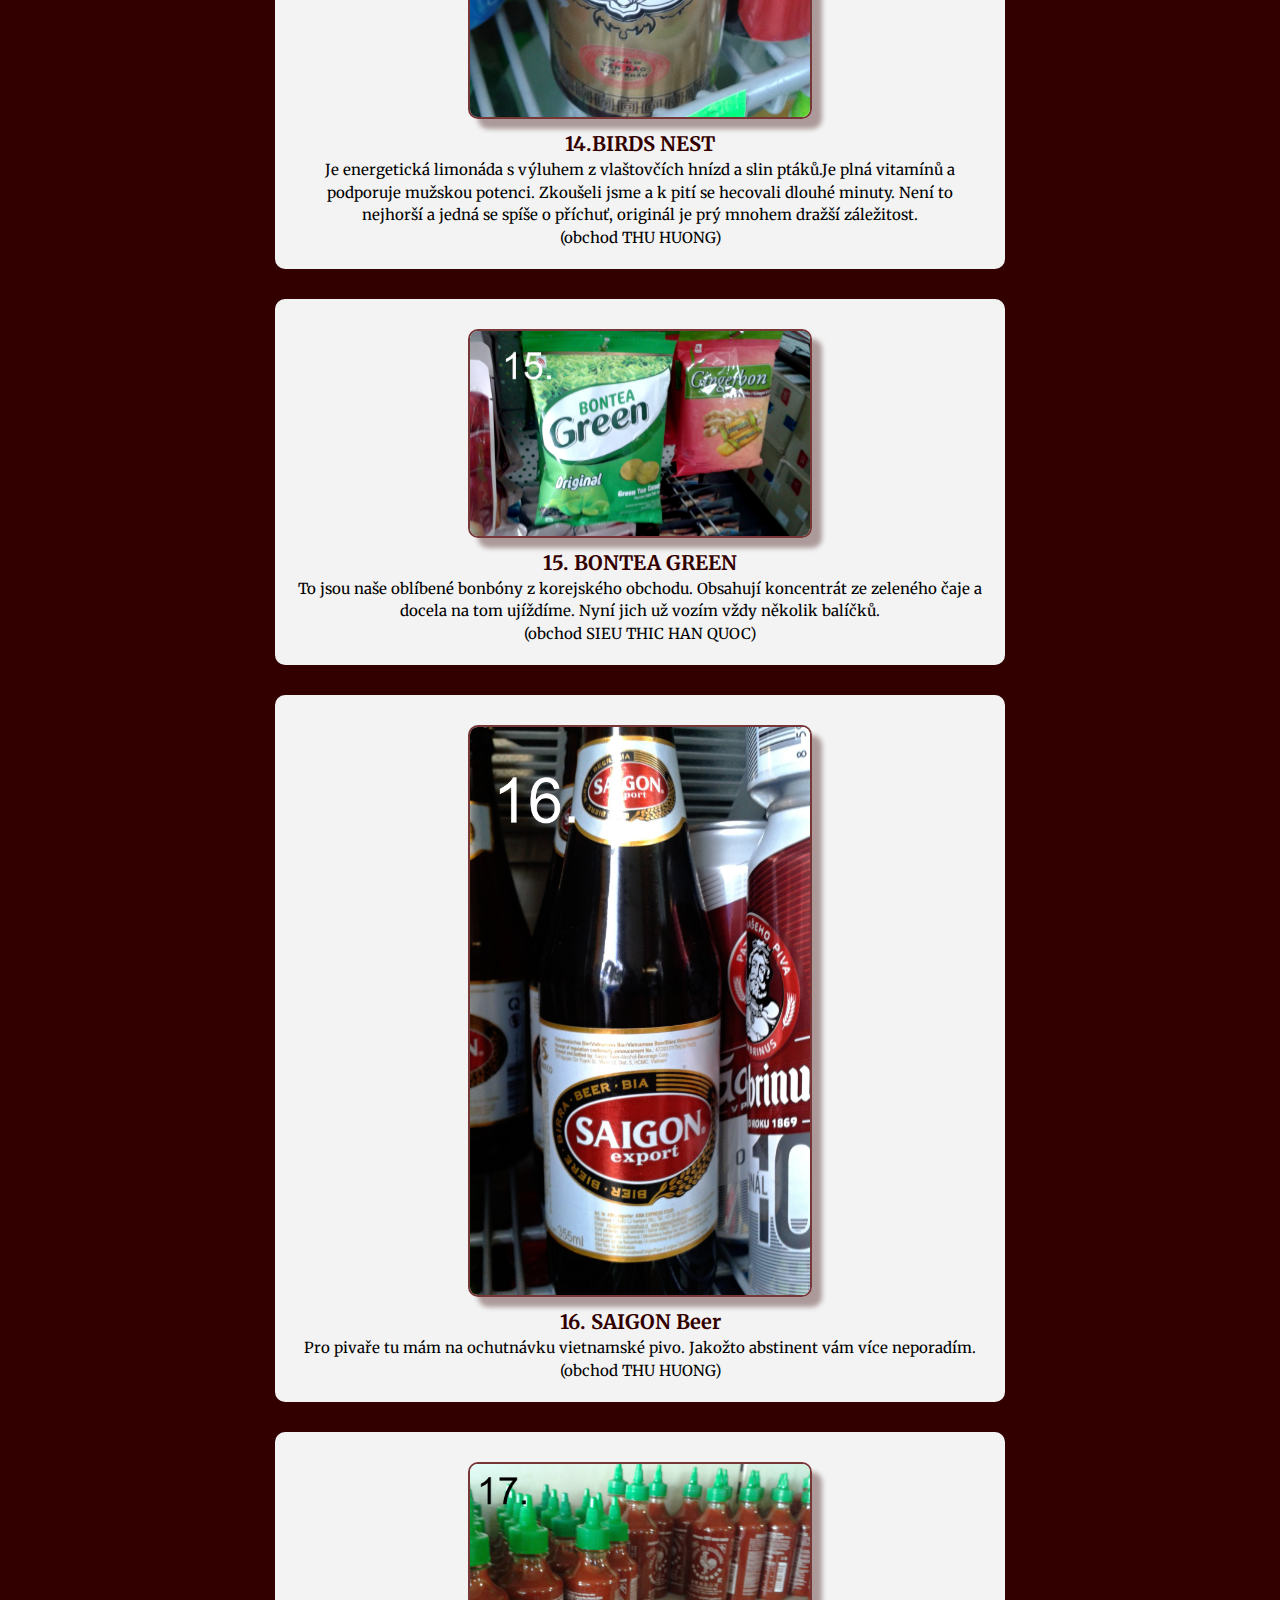
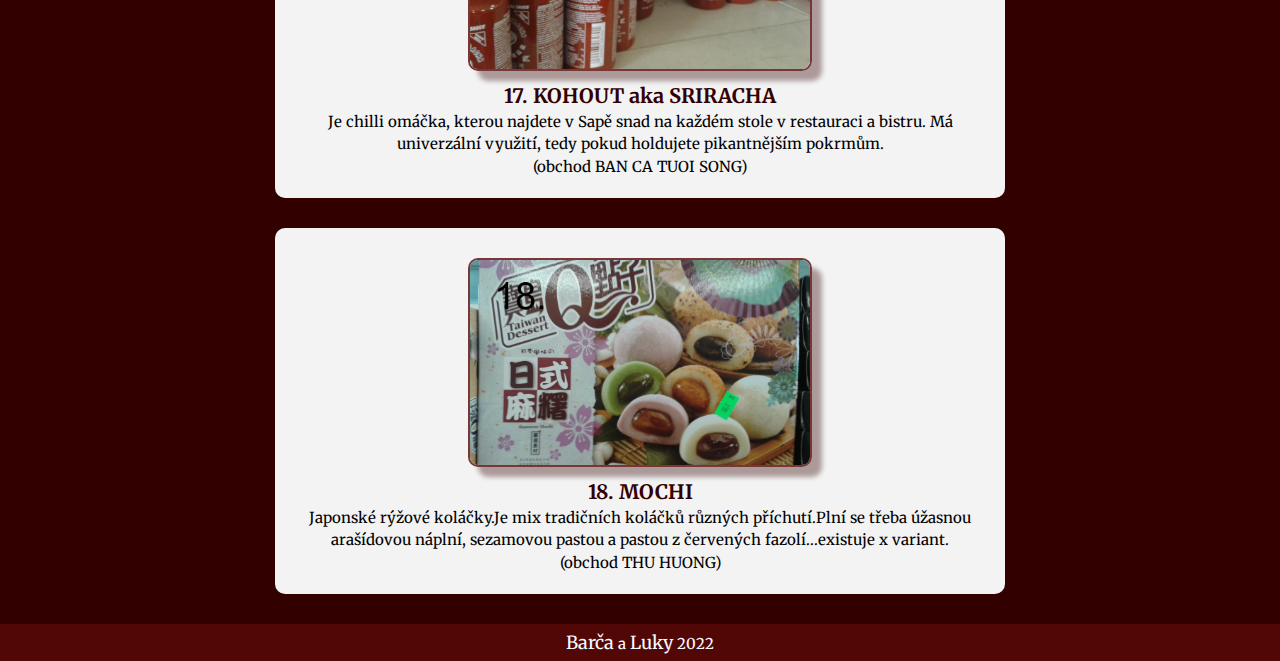
<file: index-chute.html>
<!DOCTYPE html>
<html lang="en">
<head>
    <meta charset="UTF-8">
    <meta http-equiv="X-UA-Compatible" content="IE=edge">
    <meta name="viewport" content="width=device-width, initial-scale=1.0">
    <link rel="stylesheet" href="style.css">
    <link rel="preconnect" href="https://fonts.googleapis.com">
    <link rel="preconnect" href="https://fonts.gstatic.com" crossorigin>
    <link href="https://fonts.googleapis.com/css2?family=Merriweather&display=swap" rel="stylesheet">
    <title>Sapa s Lukym</title>
</head>

<body>
    <header>
        <h1> Lukyho průvodce </h1>
        <img class="luky" src="pictures/LUKY.jpg" alt="foto Lukáše">
            <p> Dnes jsem pro Vás vybral takovou malou ochutnávku potravin ze Sapy, které stojí za to ochutnat a minimálně si na ně udělat názor. V závorkách uvádím příklady, kde jsem danou věc viděl, ale vyskytují se většinou po celé tržnici. </p>
    </header>
     <!--Menu list-->
    <section  class="menu">
        <a href="index.html"> Sapa </a>
        <a href="index-chute.html"> Chutě Sapy</a>
        <a href="index-krymska"> Krymská</a> 

    <!--Sekce chutí-->
    </section>
    <section class="chute">
        <div class="chut">
            <img src="pictures/chute/1durian.jpg" class="fotka" alt="durian">
            <h2>1.DURIAN</h2> 
                <p>Toto     proklínané a blahořečené ovoce bych dal Sapě do erbu, protože podobně to má mnoho neznalých k této tržnici. Fandové opěvují jeho ovocnou chuť a originalitu. Kritici charakteristický zápach žumpy, použitých ponožek, či tlející cibule. Jedná se o poměrně drahé ovoce, které má žlutou dužninu. Zkusil jsem a vcelku mi to chutnalo.Pokud by se měla objevit nějaká další gastro asijskočeská fuze, viděl bych ji v ovocných knedlících plněných durianem. STOP! Vzdávám se autorských práv na tento nápad, ale pokud to zrealizujete, budete mě zdarma krmit těmito knedlíky. 🙂 Jinak je pravdou, že mnoho leteckých společností vás s durianem nepustí na palubu letadla a má svou vlastní zákazovou ikonku vedle tekutin a zbraní.</p>
        </div>
        <div class="chut">
            <img src="pictures/chute/2redbull.jpg" class="fotka" alt="plechovka">
            <h2>2.RED BULL VIETNAM</h2> 
                <p>Je to energetický nápoj, nesycený, hodně sladký. Převážně určený pro asijský trh. Já osobně bych to musel ředit. <br>
                       (obchod TAMDA) </p>
        </div>
        <div class="chut">
            <img src="pictures/chute/3citronova.jpg" class="fotka" alt="citronova trava">
            <h2>3.CITRÓNOVÁ TRÁVA</h2> 
                <p>Nám s příchodem kovidu výrazně podražila a to až o 100%.Dnes dáte za balíček cca 80,- Kč. Tak proč ji kupovat? Je vynikající do horkého čaje, k prokládání grilovaného masa, jemně nasekaná v thajských kokosových polévkách, stejně za studena macerovaná v nápoji do fitka. Především ženy by si měly přečíst článek o výzkumu izraelských a indických vědců. Látky obsažené v rostlině aktivně reagují na karcinom děložního hrdla.<br> (obchod BAN CA TUOI SONG)</p>
        </div>
        <div class="chut">
            <img src="pictures/chute/4kava.jpg" class="fotka" alt="šálky kávy">
            <h2>4. ESPRESSO</h2> 
                <p>Na výběr z několika druhů a variant. Arabica nebo Robusta v mleté či zrnkové formě. Káva pochází z celosvětově známé kávové provincie Cau Dat - Da Lat ve Vietnamu. Hutná káva bez výrazné acidity. Můj momentální favorit, chystám se ji prověřit nejen jako ledovku (s vietnamskou Robustou mám v tomto směru lepší ohlasy, než Arabicou), ale taky z ní vyzkouším udělat Cold Brew. <br>
                    (kavárna HIPPO CAFÉ )</p>
        </div>
         <div class="chut">
            <img src="pictures/chute/7pocky.jpg" class="fotka" alt="pocky tyčinky">
             <h2>5.POCKY</h2> 
                <p>Jsou to tak trochu tyčinky jako od značky LU. Od jahodových přes oříškové, až po matchu. Nevýhoda je, že vám k TV nikdy nevystačí jedno balení 🙂 <br>
                    (obchod CUONG GIANG)</p>
        </div>
        <div class="chut">
            <img src="pictures/chute/6khongdo.jpg" class="fotka" alt="petka čaje">
            <h2>6.KHONG DO</h2> 
                <p>Je balený, slazený zelený čaj. Výborný na ledě. Už jsem donutil i místního provozovatele večerky, aby je pro mě v Tamdě kupoval. Tenhle čaj prostě máte rádi, nebo ne. Říká se mu taky Zero.<br>
                    (obchod BAN CA TUOI SONG)</p>
        </div>
        <div class="chut">
            <img src="pictures/chute/5che.jpg" class="fotka" alt="kelímky s che a ovocem">
            <h2>7.CHÉ</h2> 
                <p>Je takový vietnamský dezert, zdravé mlsání složené z množství ingrediencí, které si sami vyberete, nebo je pro vás má připravené prodavač.Obsahuje třeba kokos, pomelo, kukuřici, tapiokové kuličky, želatinu, sladké fazole apod.<br> 
                    <br>
                    (bistro CHÉ SAI GÓN)</p>
        </div>
        <div class="chut">
            <img src="pictures/chute/8banh.jpg" class="fotka" alt="knedlíky">
            <h2>8.BANH BAO</h2>  
                <p>Jsou takové velké knedlíky plněné houbami a masem. Nikdy nezapomenu na závist českých turistů, co si jedli své "Kuře tajemné chuti" a já jim pod nos voněl tímto. Pro přirovnání, je to taková variace knedlo-zelo bez zelí 🙂. <br>
                     (bistro MINH TAM)</p>
        </div>
        <div class="chut">
            <img src="pictures/chute/9sacsac.jpg" class="fotka" alt="láhev džusu">
            <h2>9.SAC SAC</h2> 
                <p>Na tomhle pití mě baví, že obsahuje vždy ovocnou dužninu.V tomto případě se jedná o pomeranč.Často je dostupný i v pražských večerkách, paradoxně ten pomerančový nejméně. <br>
                    (market TAMDA)</p>
        </div>
        <div class="chut">
            <img src="pictures/chute/10kulicky.jpg" class="fotka" alt="kuličky v cukru">
            <h2>10.BÁNH RÁN</h2> 
                <p>Je smažený sladký dezert ve tvaru koule plněný pastou ze sladkých mungo fazolí. Dezert může být hladký, nebo obalovaný třeba sezamem.<br>
                     (bistro: BÚN CÁ  Hai Phong)</p>
        </div>
        <div class="chut">
            <img src="pictures/chute/11kokos.jpg" class="fotka" alt="osekaný kokos">
            <h2>11. MLADÝ KOKOS</h2> 
                <p>Tenhle ořezaný "několikahran" se navrtá a brčkem se z něj pije kokosová voda.</p>
        </div>
        <div class="chut">
            <img src="pictures/chute/12draci.jpg" class="fotka" alt="dračí ovoce">
            <h2>12. PITAYA - DRAČÍ OVOCE</h2>  
                <p>Je exotické ovoce, které má barevnou dužninu a v ní černá semínka. Dietáři se mohou radovat, je nízkokalorické, lze z něj přidáním citrónu či limetky a minerální vody namixovat dobrý koktejl.</p>
        </div>
        <div class="chut">
            <img src="pictures/chute/14hnizdo.jpg" class="fotka" alt="plechovka">
            <h2>14.BIRDS NEST</h2> 
                <p>Je energetická limonáda s výluhem z vlaštovčích hnízd a slin ptáků.Je plná vitamínů a podporuje mužskou potenci. Zkoušeli jsme a k pití se hecovali dlouhé minuty. Není to nejhorší a jedná se spíše o příchuť, originál je prý mnohem dražší záležitost.<br>
                     (obchod THU HUONG)</p>
        </div>
        <div class="chut">
            <img src="pictures/chute/15bonbony.jpg" class="fotka" alt="bonbony">
            <h2>15. BONTEA GREEN</h2> 
                <p>To jsou naše oblíbené bonbóny z korejského obchodu. Obsahují koncentrát ze zeleného čaje a docela na tom ujíždíme. Nyní jich už vozím vždy několik balíčků.<br>
                     (obchod SIEU THIC HAN QUOC)</p>
        </div>
        <div class="chut">
            <img src="pictures/chute/16pivo.jpg" class="fotka" alt="lahev piva">
            <h2>16. SAIGON Beer </h2> 
                <p> Pro pivaře tu mám na ochutnávku vietnamské pivo. Jakožto abstinent vám více neporadím. <br>
                    (obchod THU HUONG)</p>
        </div>
        <div class="chut">
            <img src="pictures/chute/17siracha.jpg" class="fotka" alt="lahve palivé omáčky">
            <h2>17. KOHOUT aka SRIRACHA</h2> 
                <p>Je chilli omáčka, kterou najdete v Sapě snad na každém stole v restauraci a bistru. Má univerzální využití, tedy pokud holdujete pikantnějším pokrmům. <br>
                    (obchod BAN CA TUOI SONG)</p>
        </div>
        <div class="chut">
            <img src="pictures/chute/18mochi.jpg" class="fotka" alt="moči">
            <h2>18. MOCHI </h2> 
                <p>Japonské rýžové koláčky.Je mix tradičních koláčků různých příchutí.Plní se třeba úžasnou arašídovou náplní, sezamovou pastou a pastou z červených fazolí...existuje x variant.<br>
                     (obchod THU HUONG)</p>
        </div>
        
    </section>
    <footer>
        <p> <a href=https://www.facebook.com/dakkhe/> Barča </a> a <a href=https://www.facebook.com/lukas.houblon>Luky</a> 2022</p>
    </footer>
 
    </body>
</file>
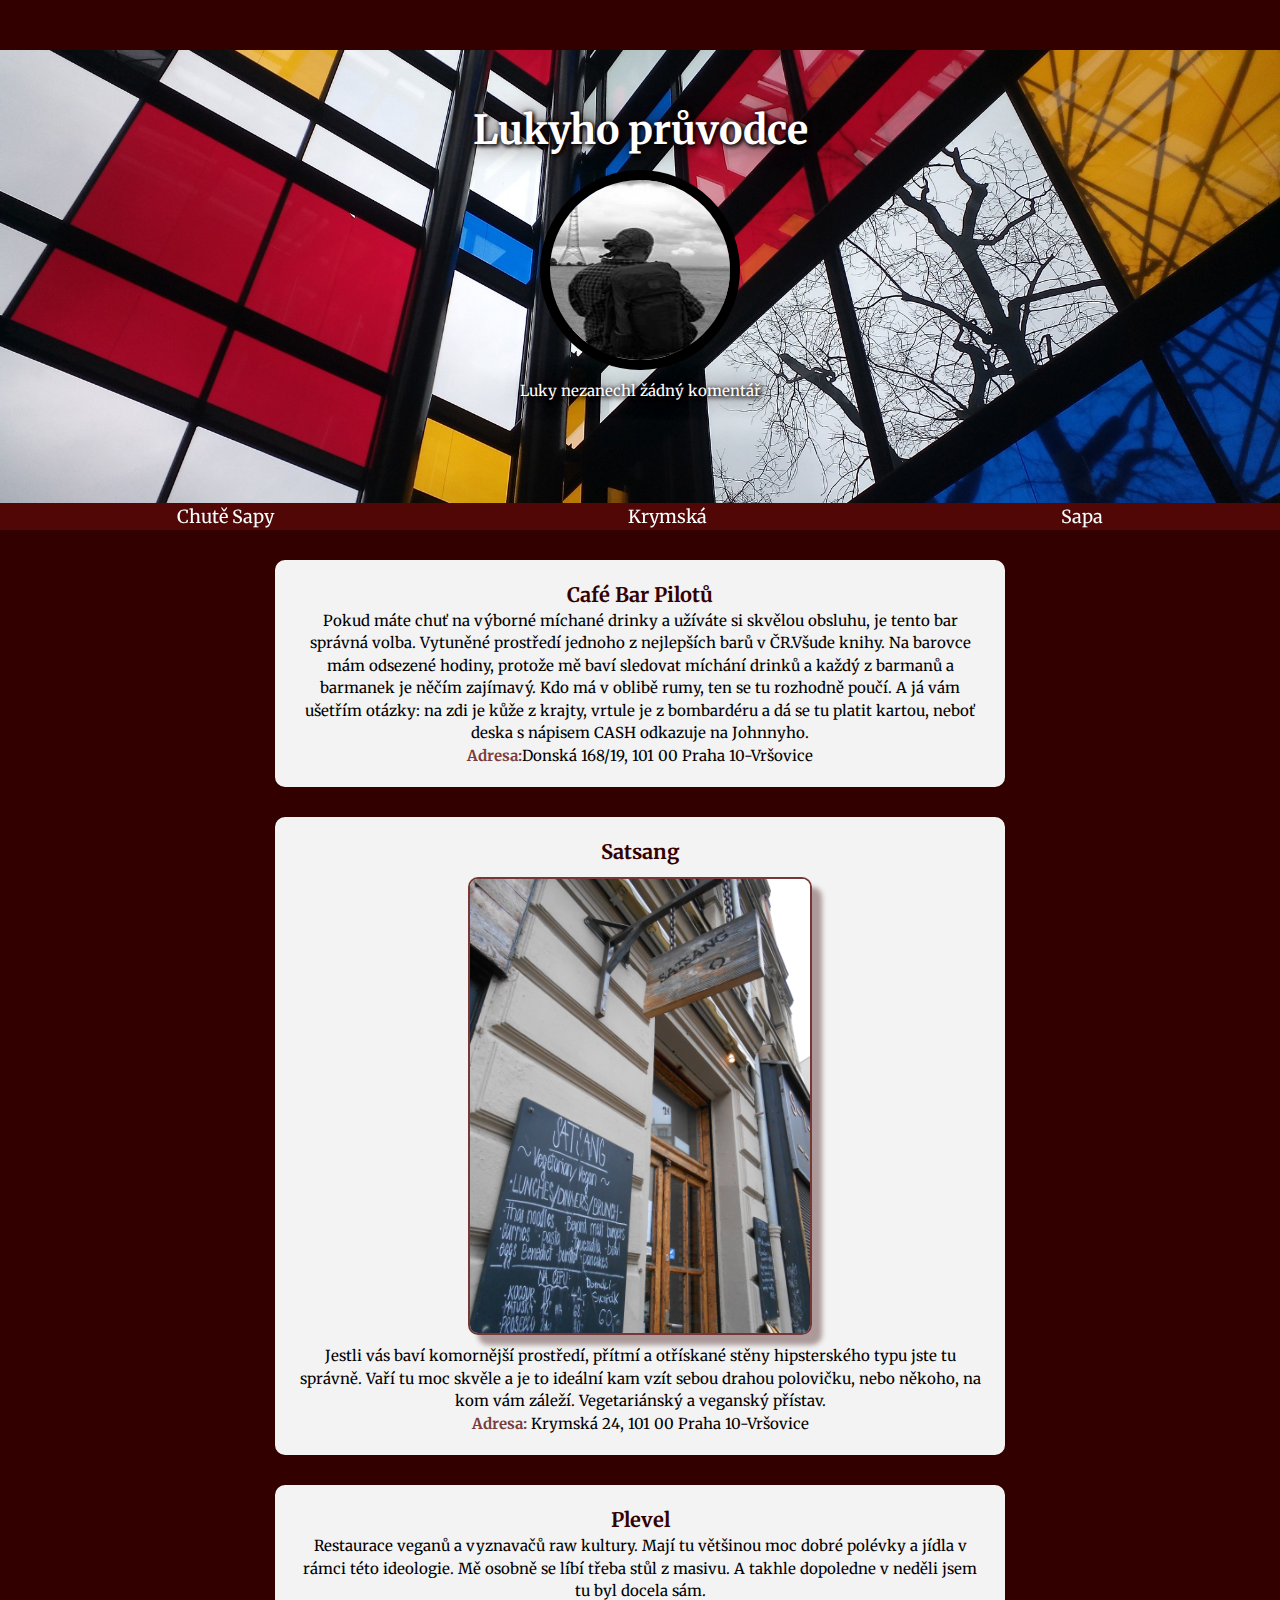
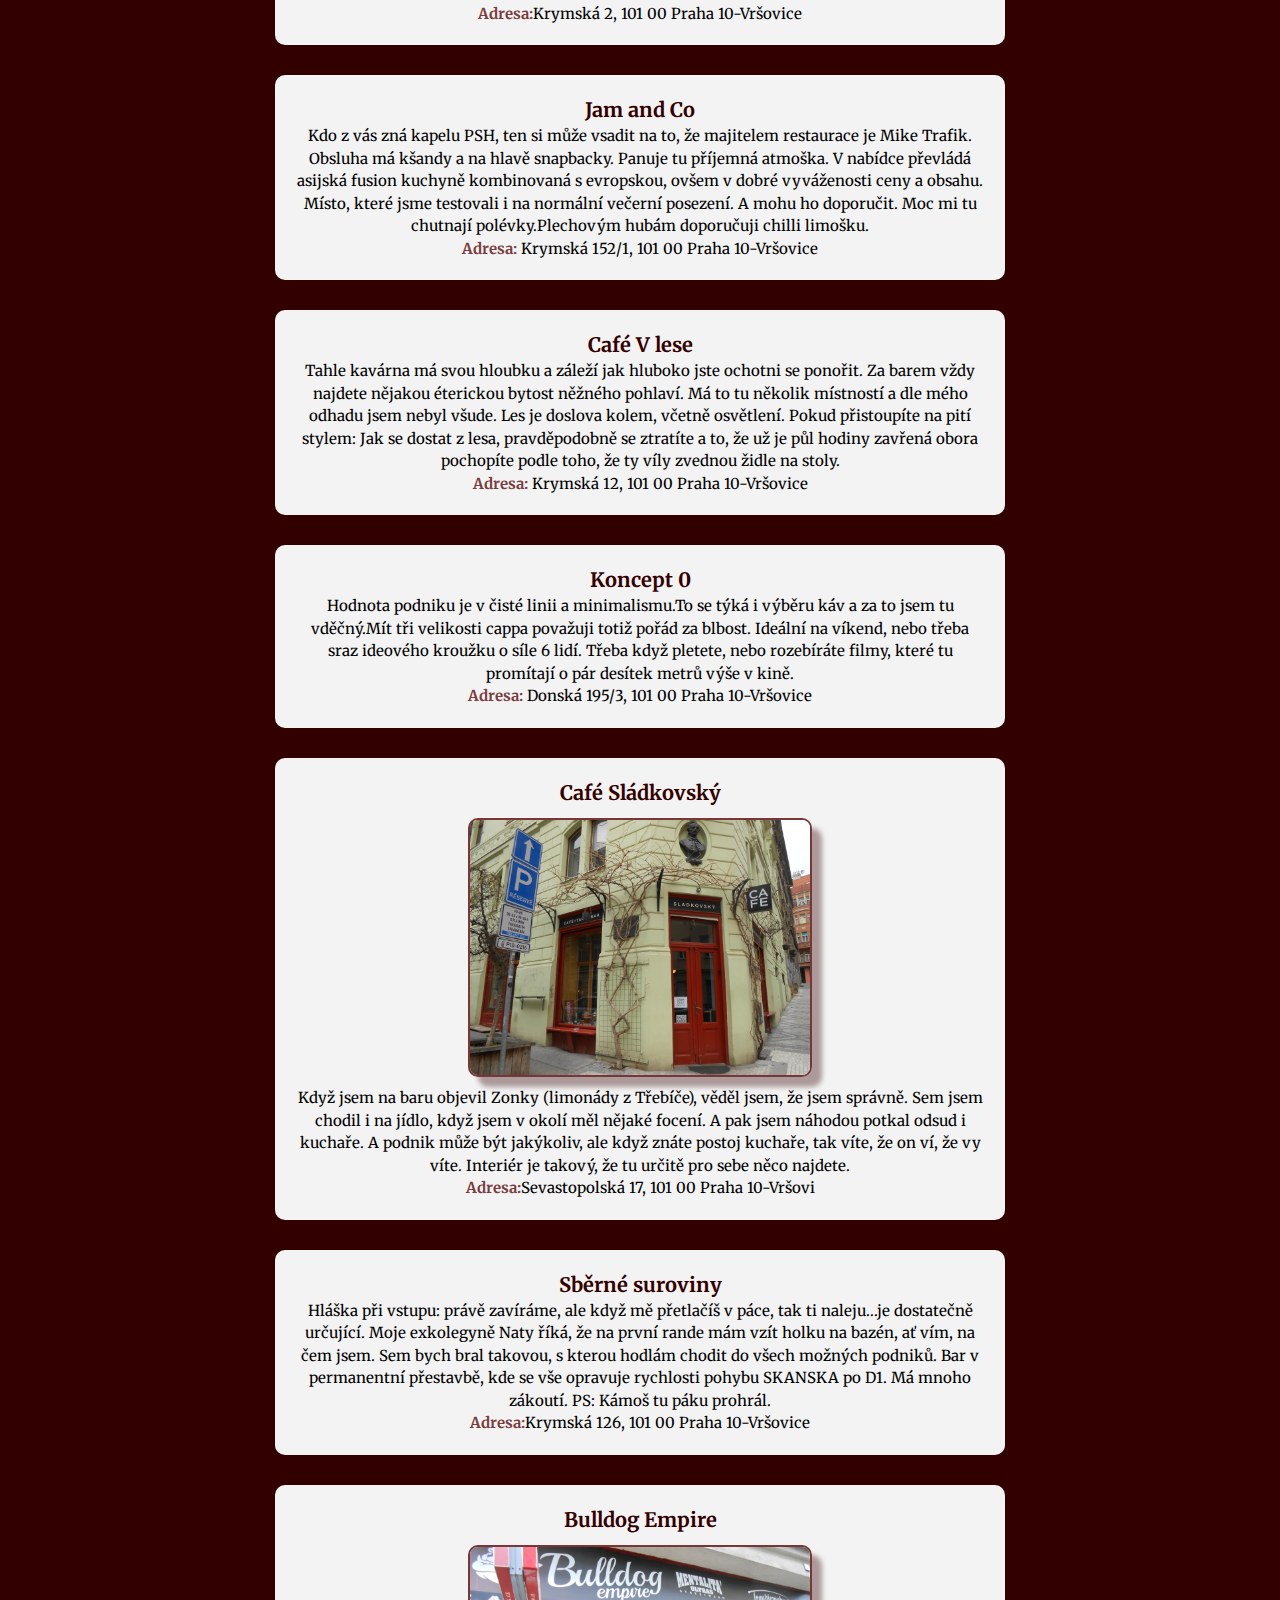
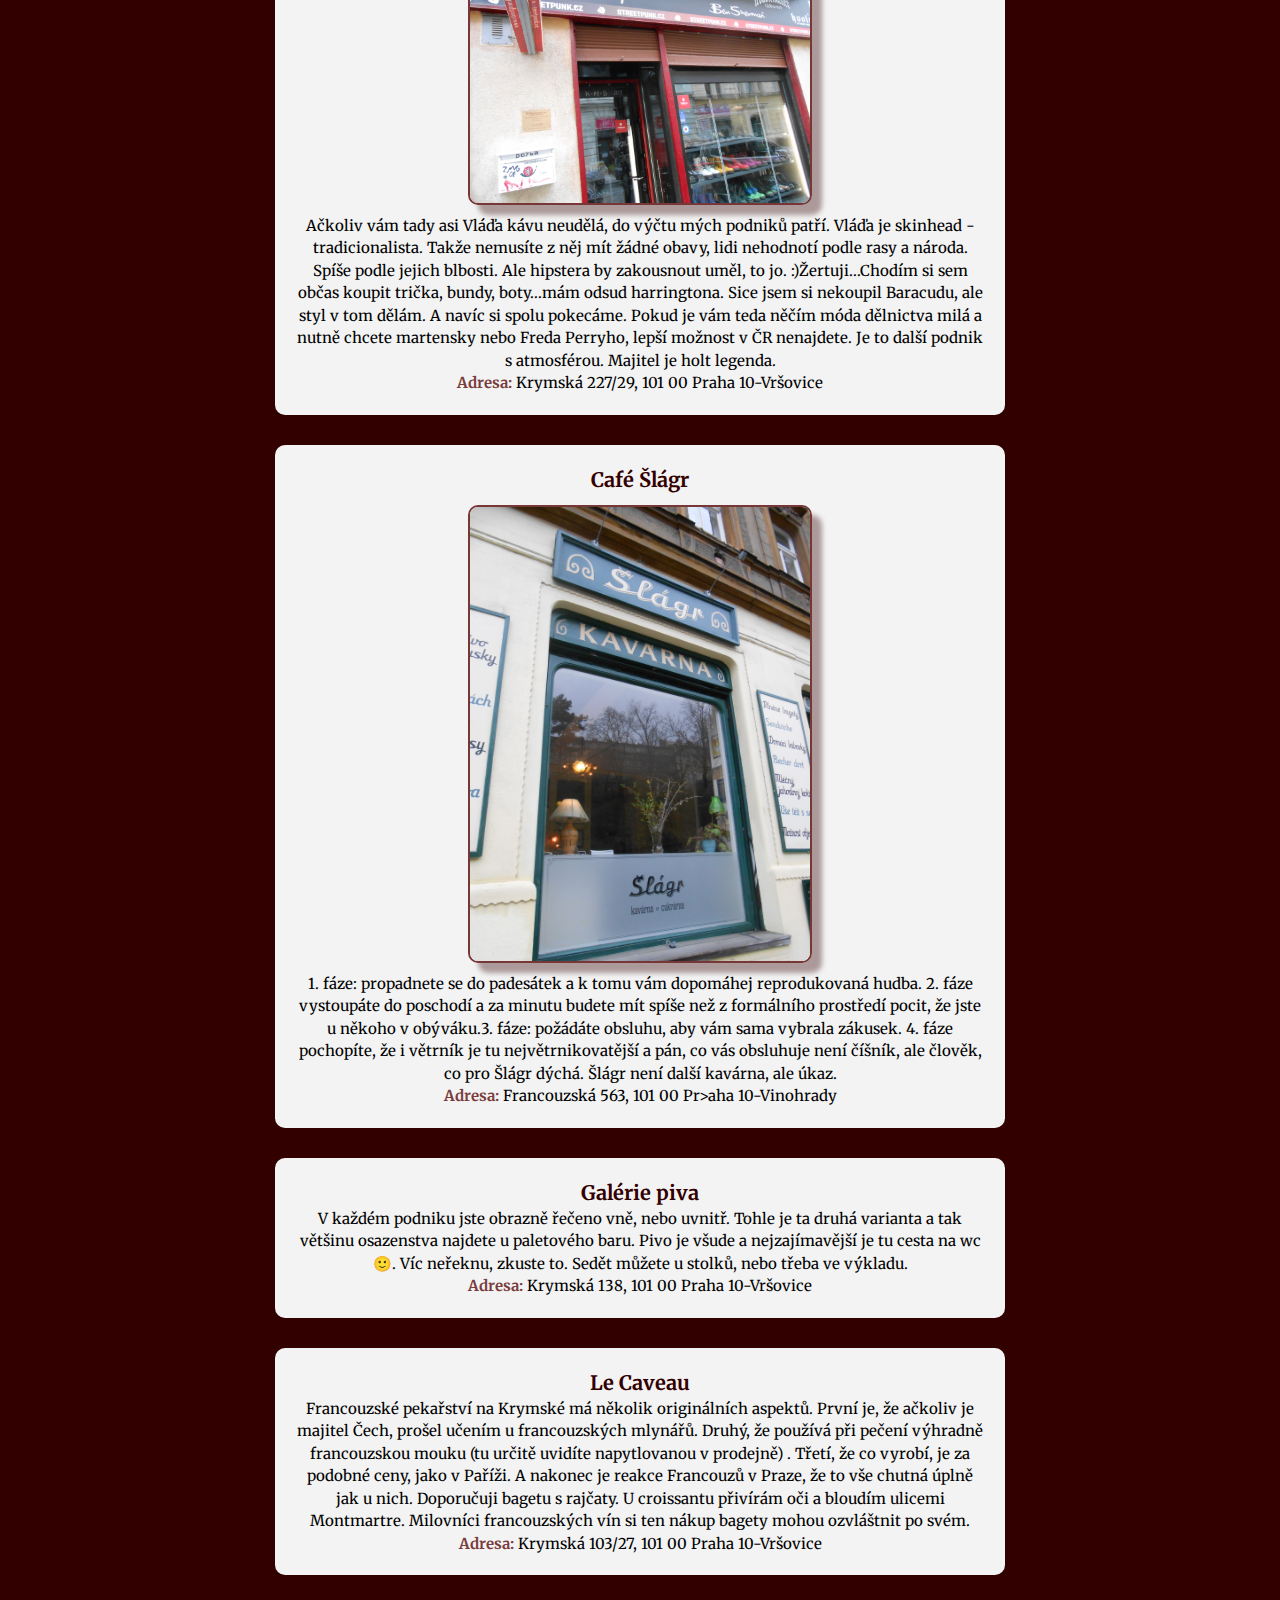
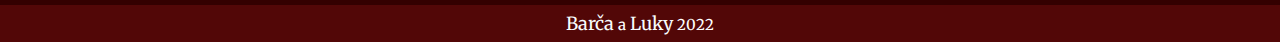
<file: index-krymska.html>
<!DOCTYPE html>
<html lang="en">
<head>
    <meta charset="UTF-8">
    <meta http-equiv="X-UA-Compatible" content="IE=edge">
    <meta name="viewport" content="width=device-width, initial-scale=1.0">
    <link rel="stylesheet" href="style.css">
    <link rel="preconnect" href="https://fonts.googleapis.com">
    <link rel="preconnect" href="https://fonts.gstatic.com" crossorigin>
    <link href="https://fonts.googleapis.com/css2?family=Merriweather&display=swap" rel="stylesheet">
    <title>Sapa s Lukym</title>
</head>

<body class="body">
    <header>
        <h1> Lukyho průvodce</h1>
        <img class="luky" src="pictures/LUKY.jpg" alt="foto Lukáše">
            <p> Luky nezanechl žádný komentář </p>
    </header>
     <!--Menu list-->
    <section  class="menu">
        <a href="index-chute.html"> Chutě Sapy</a>
        <a href="index-krymska"> Krymská</a> 
        <a href="index.html"> Sapa </a>
    
    </section>
    <section class="krymska">
         <div class="krym">
            <h2>Café Bar Pilotů</h2>
                 <p>Pokud máte chuť na výborné míchané drinky a užíváte si skvělou obsluhu, je tento bar správná volba. Vytuněné prostředí jednoho z nejlepších barů v ČR.Všude knihy. Na barovce mám odsezené hodiny, protože mě baví sledovat míchání drinků a každý z barmanů a barmanek je něčím zajímavý. Kdo má v oblibě rumy, ten se tu rozhodně poučí. A já vám ušetřím otázky: na zdi je kůže z krajty, vrtule je z bombardéru a dá se tu platit kartou, neboť deska s nápisem CASH odkazuje na Johnnyho. <br>
                    <strong>Adresa:</strong>Donská 168/19, 101 00 Praha 10-Vršovice</p> 
        </div>       
        <div class="krym">
            <h2>Satsang</h2>
                <img src="pictures/Krymska/Satsang.jpg" class="fotka" alt="fotka kavárny">   
                 <p>Jestli vás baví komornější prostředí, přítmí a otřískané stěny hipsterského typu jste tu správně. Vaří tu moc skvěle a je to ideální kam vzít sebou drahou polovičku, nebo někoho, na kom vám záleží. Vegetariánský a veganský přístav.<br>
                   <strong>Adresa:</strong> Krymská 24, 101 00 Praha 10-Vršovice </p>
        </div>  
        <div class="krym">
          <h2>Plevel</h2>
                <p> Restaurace veganů a vyznavačů raw kultury. Mají tu většinou moc dobré polévky a jídla v rámci této ideologie. Mě osobně se líbí třeba stůl z masivu. A takhle dopoledne v neděli jsem tu byl docela sám.<br>
                    <strong>Adresa:</strong>Krymská 2, 101 00 Praha 10-Vršovice </p>
        </div>   
        <div class="krym">
          <h2> Jam and Co</h2>
                <p>Kdo z vás zná kapelu PSH, ten si může vsadit na to, že majitelem restaurace je Mike Trafik. Obsluha má kšandy a na hlavě snapbacky. Panuje tu příjemná atmoška. V nabídce převládá asijská fusion kuchyně kombinovaná s evropskou, ovšem v dobré vyváženosti ceny a obsahu. Místo, které jsme testovali i na normální večerní posezení. A mohu ho doporučit. Moc mi tu chutnají polévky.Plechovým hubám doporučuji chilli limošku.<br>
                    <strong>Adresa:</strong> Krymská 152/1, 101 00 Praha 10-Vršovice</p> 
        </div>                   
        <div class="krym">
            <h2>Café V lese</h2>
                <p>Tahle kavárna má svou hloubku a záleží jak hluboko jste ochotni se ponořit. Za barem vždy najdete nějakou éterickou bytost něžného pohlaví. Má to tu několik místností a dle mého odhadu jsem nebyl všude. Les je doslova kolem, včetně osvětlení. Pokud přistoupíte na pití stylem: Jak se dostat z lesa, pravděpodobně se ztratíte a to, že už je půl hodiny zavřená obora pochopíte podle toho, že ty víly zvednou židle na stoly.<br>
                   <strong>Adresa:</strong> Krymská 12, 101 00 Praha 10-Vršovice</p>
        </div>   
        <div class="krym">
          <h2>Koncept 0</h2>
                <p>Hodnota podniku je v čisté linii a minimalismu.To se týká i výběru káv a za to jsem tu vděčný.Mít tři velikosti cappa považuji totiž pořád za blbost. Ideální na víkend, nebo třeba sraz ideového kroužku o síle 6 lidí. Třeba když pletete, nebo rozebíráte filmy, které tu promítají o pár desítek metrů výše v kině.<br>
                     <strong>Adresa: </strong>Donská 195/3, 101 00 Praha 10-Vršovice </p>
        </div>
        <div class="krym">
          <h2>Café Sládkovský</h2>
          <img src="pictures/Krymska/Sladkovsky.jpg" class="fotka" alt="fotka kavárny">
            <p>Když jsem na baru objevil Zonky (limonády z Třebíče), věděl jsem, že jsem správně. Sem jsem chodil i na jídlo, když jsem v okolí měl nějaké focení. A pak jsem náhodou potkal odsud i kuchaře. A podnik může být jakýkoliv, ale když znáte postoj kuchaře, tak víte, že on ví, že vy víte. Interiér je takový, že tu určitě pro sebe něco najdete. <br>
                <strong>Adresa:</strong>Sevastopolská 17, 101 00 Praha 10-Vršovi</p>
        </div>         
        <div class="krym">
         <h2>Sběrné suroviny</h2>
             <p>Hláška při vstupu: právě zavíráme, ale když mě přetlačíš v páce, tak ti naleju...je dostatečně určující. Moje exkolegyně Naty říká, že na první rande mám vzít holku na bazén, ať vím, na čem jsem. Sem bych bral takovou, s kterou hodlám chodit do všech možných podniků. Bar v permanentní přestavbě, kde se vše opravuje rychlosti pohybu SKANSKA po D1. Má mnoho zákoutí. PS: Kámoš tu páku prohrál.<br>
                <strong>Adresa:</strong>Krymská 126, 101 00 Praha 10-Vršovice</p>
        </div>  
        <div class="krym">
          <h2>Bulldog Empire</h2>
          <img src="pictures/Krymska/Bulldok.jpg" class="fotka" alt="forka obchou">
            <p>Ačkoliv vám tady asi Vláďa kávu neudělá, do výčtu mých podniků patří. Vláďa je skinhead - tradicionalista. Takže nemusíte z něj mít žádné obavy, lidi nehodnotí podle rasy a národa. Spíše podle jejich blbosti. Ale hipstera by zakousnout uměl, to jo. :)Žertuji...Chodím si sem občas koupit trička, bundy, boty...mám odsud harringtona. Sice jsem si nekoupil Baracudu, ale styl v tom dělám. A navíc si spolu pokecáme. Pokud je vám teda něčím móda dělnictva milá a nutně chcete martensky nebo Freda Perryho, lepší možnost v ČR nenajdete. Je to další podnik s atmosférou. Majitel je holt legenda.<br>
               <strong>Adresa:</strong> Krymská 227/29, 101 00 Praha 10-Vršovice</p>
        </div>           
        <div class="krym">
            <h2>Café Šlágr</h2>
            <img src="pictures/Krymska/slagr.jpg" class="fotka" alt="fotka kavárny">
                <p>1. fáze: propadnete se do padesátek a k tomu vám dopomáhej reprodukovaná hudba. 2. fáze vystoupáte do poschodí a za minutu budete mít spíše než z formálního prostředí pocit, že jste u někoho v obýváku.3. fáze: požádáte obsluhu, aby vám sama vybrala zákusek. 4. fáze pochopíte, že i větrník je tu největrnikovatější a  pán, co vás obsluhuje není číšník, ale člověk, co pro Šlágr dýchá. Šlágr není další kavárna, ale úkaz.<br>
                 <strong>Adresa: </strong>Francouzská 563, 101 00 Pr>aha 10-Vinohrady </p>
        </div>
        <div class="krym">
            <h2>Galérie piva</h2>
                <p>V každém podniku jste obrazně řečeno vně, nebo uvnitř. Tohle je ta druhá varianta a tak většinu osazenstva najdete u paletového baru. Pivo je všude a nejzajímavější je tu cesta na wc 🙂. Víc neřeknu, zkuste to. Sedět můžete u stolků, nebo třeba ve výkladu.<br>
                   <strong>Adresa:</strong> Krymská 138, 101 00 Praha 10-Vršovice </p>
        </div> 
        <div class="krym">
          <h2>Le Caveau</h2>
                 <p>Francouzské pekařství na Krymské má několik originálních aspektů. První je, že ačkoliv je majitel Čech, prošel učením u francouzských mlynářů. Druhý, že používá při pečení výhradně francouzskou mouku (tu určitě uvidíte napytlovanou v prodejně) . Třetí, že  co vyrobí, je za podobné ceny, jako v Paříži. A nakonec je reakce Francouzů v Praze, že to vše chutná úplně jak u nich. Doporučuji bagetu s rajčaty. U croissantu přivírám oči a bloudím ulicemi Montmartre. Milovníci francouzských vín si ten nákup bagety mohou ozvláštnit po svém.<br>
                      <strong>Adresa:</strong>  Krymská 103/27, 101 00 Praha 10-Vršovice</p>
</section>
    </section>
    <footer>
        <p> <a href=https://www.facebook.com/dakkhe/> Barča </a> a <a href=https://www.facebook.com/lukas.houblon>Luky</a> 2022</p>
    </footer>
</file>
<file: style.css>
* {
    box-sizing: border-box;
    flex-direction: column;
    justify-content: center;
    justify-items: center;
    font-family: 'Merriweather', serif;
    font-size: 15px;
    margin: 0mm;
    padding: 0mm;
 
    
}

h1 {
    font-size: 40px;
}
header {
    background-image: url(pictures/chute/pozadi.jpg);
    background-repeat: no-repeat;
    background-position: center;
    background-size: cover;
    text-shadow: 2px 2px 4px black, 0 0 25px rgb(32, 12, 10), 0 0 5px rgb(19, 10, 9);
    color: white;
    padding-left: 10%;
    padding-right: 10%;
    padding-top: 50px;
    padding-bottom: 100px;
   
    text-align: center;
  
}

body {
    font-family: 'Merriweather', serif;
}

h2 {
  color: #330000;
  font-size: 20px ;
}

.menu {
    box-sizing: border-box;
    display: flex;
    flex-direction: row;
    justify-content: space-around;
    z-index: 1;
    text-align: center;
    color: beige;
    background-color: #5a0909cd;
    position: sticky;
    top: 10px; 
}
a:hover {
    background-color: #da6a6a;
    align-self: auto;
}

body{
  
    box-sizing: border-box;
    display: flex;
    align-items: stretch;
    
    padding-top: 50px;
    font-size: 20px;
    line-height: 1.5;
    background-color: #330000;
    
  
}

.luky {
    width: 200px;
    height: 200px;
    border-radius: 50%;
    margin: 10px auto;
    border: 10px solid black;
    display: block;
    
}

.fotka {
    max-width: 50%;
    max-height: 50%;
    display: block;
    align-items: center;
    justify-content: center;
    margin: 10px auto; 
    border: 2px solid #5a0909cd;
    border-radius: 10px;
    box-shadow: 10px 10px 5px  #3300005e;

}

.restaurace {
    background-color: #330000;
    justify-content: stretch;
    align-items: stretch;
   
  
}

.res, .chut, .krym  {
  background-color: #f3f3f3;
  border-radius: 10px;
  box-shadow: 15px #446d8059;
  padding: 20px;
  margin: 30px 10px 30px 10px;
  width: 95%;
  flex-direction: column;
  justify-content: center;
  align-items: center;
  text-align: center;
}


footer {
    background-color: #5a0909cd;
    color: white;
    text-align: center;
    padding-bottom: 5px;
    padding-top: 5px;
    padding-right: 0px;
    padding-left: 0px;
}
strong {
    color: #5a0909cd;
}

a:link {
    color: rgb(247, 252, 253);
    text-decoration: none;
    font-size: large;
}
a:visited {
    color: rgb(248, 147, 147);
}



@media (min-width: 600px) {
    .restaurace, .chute, .krymska {
      margin: 0 20% 0 20%;
    }
    img {
        width: 700px;
        max-width: 100%;
      }
  }
</file>
